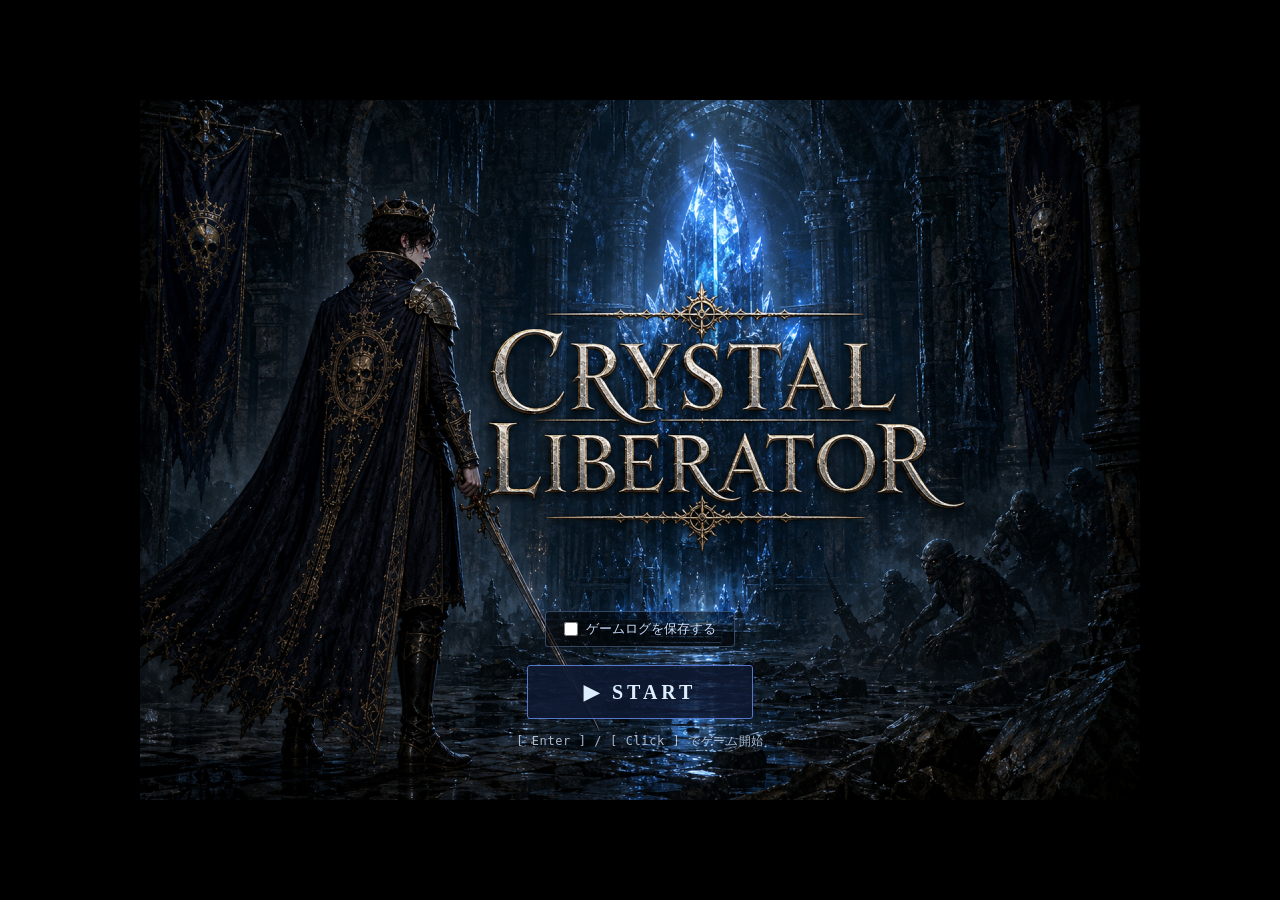
<file: index.html>
<!DOCTYPE html>
<html lang="ja">
<head>
<meta charset="UTF-8">
<title>3D Dungeon - Ray Casting FPS</title>
<link rel="stylesheet" href="css/style.css">
</head>
<body>
<div id="game-wrapper">
  <canvas id="c"></canvas>

  <!-- Battle Panel（3Dビュー領域 740×500px に重ねる） -->
  <div id="battle-panel" hidden>
    <div id="battle-header">
      <span class="battle-title">⚔ 戦闘 — <span id="battle-enemy-name"></span></span>
      <span id="battle-counts" class="battle-counts"></span>
    </div>
    <div id="battle-main">
      <div class="battle-side">
        <div class="battle-side-label">敵部隊</div>
        <div id="battle-enemy-list"></div>
      </div>
      <div class="battle-side">
        <div class="battle-side-label">味方部隊</div>
        <div id="battle-ally-list"></div>
      </div>
    </div>
    <div id="battle-action-info">
      <div class="ai-field"><span class="ai-label">対象</span><span id="battle-info-target" class="ai-value">—</span></div>
      <div class="ai-field"><span class="ai-label">コマンド</span><span id="battle-info-cmd" class="ai-value">戦う</span></div>
      <div class="ai-field"><span class="ai-label">予測ダメージ</span><span id="battle-info-dmg" class="ai-value ai-dmg">—</span></div>
      <div class="ai-field"><span class="ai-label">相性</span><span id="battle-info-affin" class="ai-value">—</span></div>
    </div>
    <div id="battle-actions">
      <button class="battle-btn" id="btn-fight">⚔ 戦う</button>
      <button class="battle-btn" id="btn-flee">🏃 逃げる</button>
    </div>
    <div id="battle-hint">←→ コマンド切替　/　↑↓ 対象選択　/　Enter 決定</div>
    <div id="battle-log"></div>
  </div>

  <!-- Shop Modal -->
  <div id="shop-modal" hidden>
    <div class="shop-modal-inner">
      <div class="shop-modal-title">
        🛒 ショップ &nbsp;
        <span style="color:#ffaa44;font-weight:normal">所持GOLD: <span id="shop-gold">0</span></span>
      </div>
      <div class="shop-modal-note">※ 既存装備は半値で自動買取。購入で1ターン消費。</div>
      <div id="shop-items"></div>
      <button class="shop-close-btn" id="btn-shop-close">閉じる（ターン消費なし）[Esc]</button>
    </div>
  </div>

  <!-- Respawn Overlay（プレイヤー死亡 → 復活待機 10ターン） -->
  <div id="respawn-overlay" hidden>
    <div class="respawn-inner">
      <div class="respawn-title">💀 戦闘不能</div>
      <div class="respawn-countdown">復活まで <span id="respawn-counter">10</span></div>
      <div class="respawn-hint">[ M ] 全体マップで戦況確認</div>
    </div>
  </div>

  <!-- Result Screen -->
  <div id="result-screen" hidden>
    <div class="result-inner">
      <div class="result-title" id="result-title"></div>
      <div class="result-detail" id="result-detail"></div>
      <button class="result-restart-btn" id="btn-result-restart">← タイトルへ戻る [Enter]</button>
    </div>
  </div>

  <!-- 全体マップ専用キャンバス（最前面 z-index:50） -->
  <canvas id="fullmap-c" hidden></canvas>

  <!-- リセット確認ダイアログ（z-index:60） -->
  <div id="restart-confirm" hidden>
    <div class="restart-confirm-inner">
      <div class="restart-confirm-title">ゲームをリセットしますか？</div>
      <div class="restart-confirm-hint">現在のゲームの進行は失われます</div>
      <div class="restart-confirm-btns">
        <button class="restart-confirm-btn yes" id="btn-restart-yes">はい [Y]</button>
        <button class="restart-confirm-btn no"  id="btn-restart-no">いいえ [N]</button>
      </div>
    </div>
  </div>

  <!-- タイトル画面（z-index:100、起動時に表示） -->
  <div id="title-screen">
    <img id="title-art" src="assets/title/title_art.png" alt="Crystal Liberator" />
    <div id="title-menu">
      <label class="title-toggle">
        <input type="checkbox" id="title-log-toggle" />
        <span>ゲームログを保存する</span>
      </label>
      <button id="title-start-btn">▶ START</button>
      <div id="title-prompt">[ Enter ] / [ Click ] でゲーム開始</div>
    </div>
  </div>

</div>
<script src="js/config.js"></script>
<script src="js/state.js"></script>
<script src="js/sprites.js"></script>
<script src="js/maze.js"></script>
<script src="js/player.js"></script>
<script src="js/monsters.js"></script>
<script src="js/crystals.js"></script>
<script src="js/render3d.js"></script>
<script src="js/minimap.js"></script>
<script src="js/battle.js"></script>
<script src="js/shop.js"></script>
<script src="js/ui.js"></script>
<script src="js/input.js"></script>
<script src="js/gamelog.js"></script>
<script src="js/title.js"></script>
<script src="js/main.js"></script>
</body>
</html>
</file>
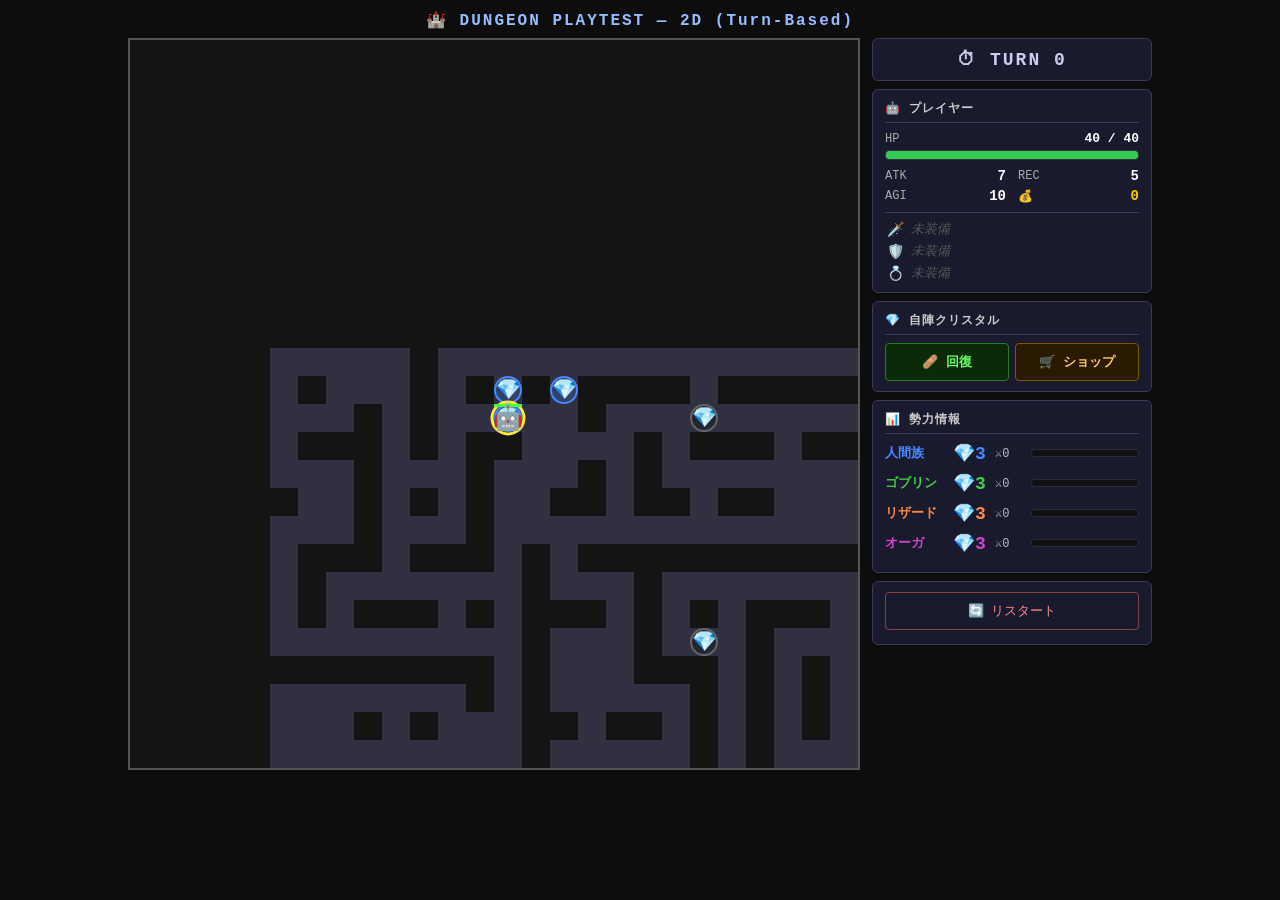
<file: playtest.html>
<!DOCTYPE html>
<html lang="ja">
<head>
<meta charset="UTF-8">
<meta name="viewport" content="width=device-width, initial-scale=1">
<title>Dungeon Playtest</title>
<style>
* { margin: 0; padding: 0; box-sizing: border-box; }
body {
  background: #0d0d0d;
  color: #eee;
  font-family: 'Courier New', monospace;
  display: flex;
  flex-direction: column;
  align-items: center;
  padding: 10px;
}
h1 {
  font-size: 16px;
  color: #99bbff;
  margin-bottom: 8px;
  letter-spacing: 2px;
}
#game { display: flex; gap: 12px; align-items: flex-start; }
canvas {
  border: 2px solid #555;
  display: block;
}
#sidebar {
  width: 280px;
  display: flex;
  flex-direction: column;
  gap: 8px;
  flex-shrink: 0;
}
.panel {
  background: #1a1a2e;
  border: 1px solid #3a3a5a;
  border-radius: 6px;
  padding: 10px 12px;
}
.panel-title {
  font-size: 12px;
  color: #ccc;
  letter-spacing: 1px;
  margin-bottom: 8px;
  border-bottom: 1px solid #3a3a5a;
  padding-bottom: 5px;
  font-weight: bold;
}

/* ── Player stats ── */
#hp-bar-wrap {
  background: #111;
  border-radius: 3px;
  height: 10px;
  margin: 4px 0 8px;
  overflow: hidden;
  border: 1px solid #333;
}
#hp-bar {
  height: 100%;
  border-radius: 3px;
  transition: width 0.1s, background 0.1s;
}
.stat-grid {
  display: grid;
  grid-template-columns: 1fr 1fr;
  gap: 4px 12px;
  margin-bottom: 8px;
}
.stat-cell { display: flex; justify-content: space-between; align-items: center; }
.stat-label { font-size: 12px; color: #aaa; }
.stat-value { font-size: 14px; color: #fff; font-weight: bold; }
.stat-value.gold { color: #ffcc00; }
.equip-grid {
  border-top: 1px solid #3a3a5a;
  padding-top: 7px;
  display: flex;
  flex-direction: column;
  gap: 4px;
}
.equip-row {
  display: flex;
  align-items: center;
  gap: 6px;
  font-size: 13px;
}
.equip-icon { font-size: 14px; width: 20px; text-align: center; flex-shrink: 0; }
.equip-name { color: #ddd; }
.equip-name.empty { color: #555; font-style: italic; }

/* ── Crystal panel ── */
.crystal-btns { display: flex; gap: 6px; }
.btn-heal {
  flex: 1;
  padding: 9px 6px;
  background: #0a2a0a; border: 1px solid #2a7a2a; color: #6f6;
  cursor: pointer; border-radius: 4px; font-size: 13px;
  text-align: center; font-family: 'Courier New', monospace; font-weight: bold;
}
.btn-heal:hover:not(:disabled) { background: #0f3f0f; border-color: #4f4; }
.btn-heal:disabled { background: #111; border-color: #2a3a2a; color: #446; cursor: not-allowed; }
.btn-shop {
  flex: 1;
  padding: 9px 6px;
  background: #2a1a00; border: 1px solid #7a5a00; color: #fc6;
  cursor: pointer; border-radius: 4px; font-size: 13px;
  text-align: center; font-family: 'Courier New', monospace; font-weight: bold;
}
.btn-shop:hover:not(:disabled) { background: #3f2800; border-color: #fc6; }
.btn-shop:disabled { background: #111; border-color: #3a2a00; color: #642; cursor: not-allowed; }

/* ── Generic buttons ── */
.menu-btn {
  display: block; width: 100%; margin-bottom: 4px;
  padding: 9px 10px;
  background: #1a1a2e; border: 1px solid #4455aa; color: #aabbee;
  cursor: pointer; border-radius: 4px; font-size: 13px;
  text-align: center; font-family: 'Courier New', monospace;
}
.menu-btn:hover { background: #222244; border-color: #6688ff; color: #ddeeff; }
.menu-btn:disabled { opacity: 0.4; cursor: not-allowed; }

/* ── Faction bars ── */
.faction-entry { margin-bottom: 8px; }
.faction-header {
  display: flex;
  justify-content: space-between;
  align-items: center;
  margin-bottom: 3px;
}
.faction-name { font-size: 13px; font-weight: bold; }
.faction-crystal { font-size: 18px; font-weight: bold; }
.faction-unit { font-size: 12px; color: #bbb; }
.faction-bar-bg {
  background: #111;
  border-radius: 3px;
  height: 8px;
  overflow: hidden;
  border: 1px solid #2a2a3a;
}
.faction-bar-fill { height: 100%; border-radius: 3px; transition: width 0.2s; }

/* ── Operation hint ── */
.hint-row {
  display: flex;
  gap: 8px;
  align-items: flex-start;
  margin-bottom: 4px;
  font-size: 13px;
  color: #ccc;
}
.hint-key {
  background: #2a2a40;
  border: 1px solid #4a4a6a;
  border-radius: 3px;
  padding: 1px 5px;
  font-size: 11px;
  color: #aad;
  flex-shrink: 0;
  white-space: nowrap;
}

/* ── Turn display ── */
#turn-display {
  text-align: center;
  font-size: 18px;
  color: #cce;
  font-weight: bold;
  letter-spacing: 2px;
}

/* ── Modal overlay ── */
.modal {
  position: fixed; inset: 0;
  background: rgba(0,0,0,0.75);
  display: flex; align-items: center; justify-content: center;
  z-index: 100;
}
.modal[hidden] { display: none; }
.modal-body {
  background: #181828;
  border: 2px solid #5577cc;
  border-radius: 8px;
  padding: 18px;
  min-width: 500px;
  max-width: 740px;
  color: #eee;
  font-family: 'Courier New', monospace;
}
.modal-title {
  font-size: 16px;
  color: #99bbff;
  border-bottom: 1px solid #3a3a5a;
  padding-bottom: 8px;
  margin-bottom: 12px;
  letter-spacing: 1px;
  font-weight: bold;
}

/* ── Battle ── */
.battle-top {
  display: grid;
  grid-template-columns: 1fr 1fr;
  gap: 16px;
  margin-bottom: 12px;
}
.battle-side-title {
  font-size: 13px;
  color: #ccc;
  margin-bottom: 6px;
  font-weight: bold;
}
.battle-unit {
  background: #111;
  border: 1px solid #3a3a5a;
  border-radius: 4px;
  padding: 7px 10px;
  margin-bottom: 5px;
  font-size: 13px;
  display: flex;
  justify-content: space-between;
  align-items: center;
}
.battle-unit.player { border-color: #4488ff; background: #0a1a3a; color: #aaddff; }
.battle-unit.dead { opacity: 0.3; text-decoration: line-through; }
.battle-unit.target-btn { cursor: pointer; }
.battle-unit.target-btn:hover { background: #3a1010; border-color: #ff5555; }
.battle-bottom { display: flex; gap: 10px; margin-top: 12px; }
.battle-btn {
  flex: 1; padding: 12px;
  background: #222233; border: 2px solid #4455aa; color: #cce;
  cursor: pointer; border-radius: 4px; font-size: 14px;
  font-family: 'Courier New', monospace; font-weight: bold;
  min-height: 50px; box-sizing: border-box;
}
.battle-btn:disabled { opacity: 0.4; cursor: not-allowed; }
.battle-btn:hover:not(:disabled) { background: #2a2a50; border-color: #6688ff; color: #eef; }
.battle-btn.kb-selected { background: #2a2a50; border-color: #6688ff; color: #eef; box-shadow: inset 0 0 0 1px #6688ff; }
#battle-log {
  background: #0a0a12;
  border: 1px solid #2a2a3a;
  padding: 8px 10px;
  height: 120px;
  overflow-y: auto;
  font-size: 12px;
  color: #ccc;
  line-height: 1.7;
  margin-top: 12px;
}
#battle-log p { padding: 1px 0; border-bottom: 1px dotted #222; }
#battle-prompt { font-size: 13px; color: #ffcc44; margin: 8px 0; text-align: center; font-weight: bold; }

/* ── Shop ── */
.shop-item {
  background: #111;
  border: 1px solid #3a3a5a;
  border-radius: 4px;
  padding: 9px 12px;
  margin-bottom: 7px;
  display: flex;
  justify-content: space-between;
  align-items: center;
  font-size: 13px;
  cursor: pointer;
}
.shop-item:hover { background: #1a2245; border-color: #6688ff; }
.shop-item.cant-afford { opacity: 0.45; cursor: not-allowed; }
.shop-item.cant-afford:hover { background: #111; border-color: #3a3a5a; }
.shop-item.kb-selected { background: #1a2245; border-color: #6688ff; outline: 2px solid #6688ff; }
.shop-item.cant-afford.kb-selected { background: #1a1a30; border-color: #445588; outline: 2px solid #445588; }
.shop-slot {
  display: inline-block;
  background: #2a2a40;
  color: #99aacc;
  font-size: 10px;
  text-transform: uppercase;
  padding: 1px 5px;
  border-radius: 2px;
  margin-right: 4px;
}
.shop-effect { color: #88ccff; font-size: 12px; margin-top: 2px; }
.shop-price { color: #ffcc00; font-weight: bold; font-size: 14px; white-space: nowrap; }

/* ── Result ── */
#result-screen .modal-body { text-align: center; }
.result-title { font-size: 28px; margin: 24px 0; }
.result-win { color: #44ff88; }
.result-lose { color: #ff5566; }
</style>
</head>
<body>
<h1>🏰 DUNGEON PLAYTEST — 2D (Turn-Based)</h1>
<div id="game">
  <canvas id="canvas"></canvas>
  <div id="sidebar">

    <div class="panel">
      <div id="turn-display">⏱ TURN 0</div>
    </div>

    <div class="panel">
      <div class="panel-title">🤖 プレイヤー</div>
      <div style="display:flex;justify-content:space-between;align-items:baseline;margin-bottom:2px;">
        <span class="stat-label">HP</span>
        <span style="font-size:13px;color:#fff;font-weight:bold;" id="p-hp">—</span>
      </div>
      <div id="hp-bar-wrap"><div id="hp-bar"></div></div>
      <div class="stat-grid">
        <div class="stat-cell"><span class="stat-label">ATK</span><span class="stat-value" id="p-atk">—</span></div>
        <div class="stat-cell"><span class="stat-label">REC</span><span class="stat-value" id="p-rec">—</span></div>
        <div class="stat-cell"><span class="stat-label">AGI</span><span class="stat-value" id="p-agi">—</span></div>
        <div class="stat-cell"><span class="stat-label">💰</span><span class="stat-value gold" id="p-gold">0</span></div>
      </div>
      <div class="equip-grid">
        <div class="equip-row"><span class="equip-icon">🗡️</span><span class="equip-name" id="eq-weapon">未装備</span></div>
        <div class="equip-row"><span class="equip-icon">🛡️</span><span class="equip-name" id="eq-armor">未装備</span></div>
        <div class="equip-row"><span class="equip-icon">💍</span><span class="equip-name" id="eq-accessory">未装備</span></div>
      </div>
    </div>

    <div class="panel" id="crystal-panel">
      <div class="panel-title">💎 自陣クリスタル</div>
      <div class="crystal-btns">
        <button class="btn-heal" id="btn-heal" onclick="healAtCrystal()">🩹 回復</button>
        <button class="btn-shop" id="btn-shop" onclick="openShop()">🛒 ショップ</button>
      </div>
    </div>

    <div class="panel">
      <div class="panel-title">📊 勢力情報</div>
      <div id="faction-display"></div>
    </div>

    <div class="panel">
      <button class="menu-btn" onclick="restartGame()" style="color:#ff8888;border-color:#884444;">🔄 リスタート</button>
    </div>

  </div>
</div>

<!-- Battle Modal -->
<div class="modal" id="battle-modal" hidden>
  <div class="modal-body">
    <div class="modal-title">⚔️ 戦闘</div>
    <div class="battle-top">
      <div>
        <div class="battle-side-title">敵: <span id="battle-enemy-name"></span></div>
        <div id="battle-enemy-list"></div>
      </div>
      <div>
        <div class="battle-side-title">人間族</div>
        <div id="battle-ally-list"></div>
      </div>
    </div>
    <div id="battle-prompt"></div>
    <div class="battle-bottom" id="battle-actions">
      <button class="battle-btn" id="btn-fight" onclick="battleState && battleState.selectedTarget !== null && battleAttack(battleState.selectedTarget)">⚔ 戦う</button>
      <button class="battle-btn" id="btn-flee" onclick="battleFlee()">🏃 逃げる</button>
    </div>
    <div id="battle-log"></div>
  </div>
</div>

<!-- Shop Modal -->
<div class="modal" id="shop-modal" hidden>
  <div class="modal-body">
    <div class="modal-title">🛒 ショップ　<span style="color:#ffaa44;font-weight:normal">所持GOLD: <span id="shop-gold">0</span></span></div>
    <div style="font-size:10px;color:#888;margin-bottom:8px;">※ 既存装備は半値で自動買取。購入で1ターン消費。</div>
    <div id="shop-items"></div>
    <button class="menu-btn" onclick="closeShop()" style="margin-top:8px;">閉じる（ターン消費なし）</button>
  </div>
</div>

<!-- Result Modal -->
<div class="modal" id="result-screen" hidden>
  <div class="modal-body">
    <div class="result-title" id="result-title"></div>
    <div id="result-detail" style="color:#aaa;margin-bottom:20px;"></div>
    <button class="menu-btn" onclick="restartGame()" style="color:#8cf;">🔄 もう一度プレイ</button>
  </div>
</div>

<script>
// ━━━━━━━━━━━━━━━━━━━━━━━━━━━━━━━━━━
// CONSTANTS
// ━━━━━━━━━━━━━━━━━━━━━━━━━━━━━━━━━━
const GRID         = 51;
const CELL         = 28;               // 1セルのピクセル数（ズームイン）
const CANVAS_SIZE  = GRID * CELL;      // オフスクリーン迷路描画用（フルマップ）
const VIEW_CELLS   = 26;               // 表示セル数（26×26 ≈ マップの1/4面積）
const CANVAS_VIEW  = VIEW_CELLS * CELL; // 実際のcanvasサイズ

const PATH_REFRESH = 3;    // turns
const LOOP_COUNT   = 200;
const SPD_COMMON   = 1.0;

const AI_SPAWN = { goblin: 11, lizard: 13, ogre: 18 };
const HUMAN_SPAWN_COOLDOWN = 10;
const UNIT_CAP_PER_CRYSTAL = 5;
const UNIT_CAP_MAX = 100;

const FACTIONS = {
  human:   { name: '人間族',   color: '#4488ff', zone: [0, 12, 0,  12] },
  goblin:  { name: 'ゴブリン', color: '#44cc44', zone: [0, 12, 38, 50] },
  lizard:  { name: 'リザード', color: '#ff8844', zone: [38, 50, 0, 12] },
  ogre:    { name: 'オーガ',   color: '#cc44cc', zone: [38, 50, 38, 50] },
  neutral: { name: '中立',     color: '#666666', zone: null },
};

const UNIT_DEFS = {
  human:  { emoji: '🗡', hp: 35, atk: 5, spd: SPD_COMMON, faction: 'human'  },
  elf:    { emoji: '🏹', hp: 30, atk: 6, spd: SPD_COMMON, faction: 'human'  },
  dwarf:  { emoji: '⛏', hp: 40, atk: 4, spd: SPD_COMMON, faction: 'human'  },
  goblin: { emoji: '👽', hp: 28, atk: 5, spd: SPD_COMMON, faction: 'goblin' },
  lizard: { emoji: '🦖', hp: 28, atk: 7, spd: SPD_COMMON, faction: 'lizard' },
  ogre:   { emoji: '👹', hp: 52, atk: 6, spd: SPD_COMMON, faction: 'ogre'   },
};

const AI_UNIT = { goblin: 'goblin', lizard: 'lizard', ogre: 'ogre' };
const HUMAN_AUTO_TYPES = ['human', 'elf', 'dwarf'];

const AFFINITY_DEBUFF = new Set([
  'human-goblin', 'elf-lizard', 'dwarf-ogre',
  'goblin-ogre',  'lizard-goblin', 'ogre-lizard',
]);
function getAffinityMult(a, d) {
  return AFFINITY_DEBUFF.has(`${a}-${d}`) ? 0.7 : 1.0;
}

// Player initial stats — 現人間族中で最強クラス
const PLAYER_INIT = { hp: 40, atk: 7, rec: 5, agi: 10 };
const FLEE_BASE = 0.5;

// GOLD drops per monster type
function goldDrop() { return 10 + Math.floor(Math.random() * 11); }

// Shop pool
const SHOP_POOL = [
  { slot: 'weapon', name: '鉄の剣',             price: 30,  mod: { atk: 2 } },
  { slot: 'weapon', name: '鋼の剣',             price: 90,  mod: { atk: 4 } },
  { slot: 'weapon', name: 'ミスリル剣',         price: 200, mod: { atk: 7 } },
  { slot: 'weapon', name: 'ゴブリン特攻の剣',   price: 70,  mod: { atk: 2 }, bonus: { goblin: 1.8 } },
  { slot: 'weapon', name: 'リザード特攻の槍',   price: 70,  mod: { atk: 2 }, bonus: { lizard: 1.8 } },
  { slot: 'weapon', name: 'オーガ特攻の大剣',   price: 70,  mod: { atk: 2 }, bonus: { ogre:   1.8 } },
  { slot: 'armor',  name: '革の鎧',             price: 30,  mod: { hp: 8 } },
  { slot: 'armor',  name: '鎖帷子',             price: 80,  mod: { hp: 18 } },
  { slot: 'armor',  name: '板金鎧',             price: 180, mod: { hp: 35 } },
  { slot: 'accessory', name: '治癒の指輪',       price: 40,  mod: { rec: 3 } },
  { slot: 'accessory', name: '大治癒の指輪',     price: 120, mod: { rec: 8 } },
  { slot: 'accessory', name: '疾風のブーツ',     price: 50,  mod: { agi: 10 } },
  { slot: 'accessory', name: '駿足のブーツ',     price: 130, mod: { agi: 25 } },
  { slot: 'accessory', name: '力のブレスレット', price: 60,  mod: { atk: 1 } },
];
const SHOP_ROLL_N = 5;

// ━━━━━━━━━━━━━━━━━━━━━━━━━━━━━━━━━━
// STATE
// ━━━━━━━━━━━━━━━━━━━━━━━━━━━━━━━━━━
let grid, crystals, units, player, turn, humanAutoSpawnIndex;
let mazeImg = null;
let camR = 0, camC = 0;
let gameEnded = false;
let battleState = null;
let shopItems = null;
let shopSelectedIdx = 0;
let onCrystal = null;

const canvas = document.getElementById('canvas');
const ctx    = canvas.getContext('2d');
canvas.width  = CANVAS_VIEW;
canvas.height = CANVAS_VIEW;

// ━━━━━━━━━━━━━━━━━━━━━━━━━━━━━━━━━━
// MAZE
// ━━━━━━━━━━━━━━━━━━━━━━━━━━━━━━━━━━
function generateMaze(size) {
  const g = Array.from({ length: size }, () => new Uint8Array(size).fill(1));
  g[1][1] = 0;
  const stack = [[1, 1]];
  while (stack.length) {
    const [r, c] = stack[stack.length - 1];
    const dirs = [[-2,0],[2,0],[0,-2],[0,2]];
    for (let i = 3; i > 0; i--) {
      const j = Math.floor(Math.random() * (i + 1));
      [dirs[i], dirs[j]] = [dirs[j], dirs[i]];
    }
    let moved = false;
    for (const [dr, dc] of dirs) {
      const nr = r + dr, nc = c + dc;
      if (nr > 0 && nr < size - 1 && nc > 0 && nc < size - 1 && g[nr][nc] === 1) {
        g[r + dr / 2][c + dc / 2] = 0;
        g[nr][nc] = 0;
        stack.push([nr, nc]);
        moved = true;
        break;
      }
    }
    if (!moved) stack.pop();
  }
  let added = 0;
  for (let attempt = 0; added < LOOP_COUNT && attempt < 2000; attempt++) {
    const r = 1 + Math.floor(Math.random() * (size - 2));
    const c = 1 + Math.floor(Math.random() * (size - 2));
    if (g[r][c] !== 1) continue;
    const vert  = r > 0 && r < size - 1 && g[r-1][c] === 0 && g[r+1][c] === 0;
    const horiz = c > 0 && c < size - 1 && g[r][c-1] === 0 && g[r][c+1] === 0;
    if (vert || horiz) { g[r][c] = 0; added++; }
  }
  const DIRS4 = [[-1,0],[1,0],[0,-1],[0,1]];
  for (let pass = 0; pass < 3; pass++) {
    for (let r = 1; r < size - 1; r++) {
      for (let c = 1; c < size - 1; c++) {
        if (g[r][c] !== 0) continue;
        const openDirs = DIRS4.filter(([dr,dc]) => g[r+dr][c+dc] === 0);
        if (openDirs.length !== 1) continue;
        const wallDirs = DIRS4.filter(([dr,dc]) => {
          const nr = r+dr, nc = c+dc;
          return nr > 0 && nr < size-1 && nc > 0 && nc < size-1 && g[nr][nc] === 1;
        });
        if (wallDirs.length === 0) continue;
        const [dr,dc] = wallDirs[Math.floor(Math.random() * wallDirs.length)];
        g[r+dr][c+dc] = 0;
      }
    }
  }
  return g;
}

function bfs(sr, sc, gr, gc) {
  if (!grid[gr] || grid[gr][gc] !== 0) return null;
  if (sr === gr && sc === gc) return [[sr, sc]];
  const key = (r, c) => r * GRID + c;
  const prev = new Map([[key(sr, sc), -1]]);
  const q = [[sr, sc]];
  outer:
  for (let i = 0; i < q.length; i++) {
    const [r, c] = q[i];
    for (const [dr, dc] of [[-1,0],[1,0],[0,-1],[0,1]]) {
      const nr = r + dr, nc = c + dc;
      if (nr < 0 || nr >= GRID || nc < 0 || nc >= GRID || grid[nr][nc] !== 0) continue;
      const k = key(nr, nc);
      if (prev.has(k)) continue;
      prev.set(k, key(r, c));
      if (nr === gr && nc === gc) break outer;
      q.push([nr, nc]);
    }
  }
  const gk = key(gr, gc);
  if (!prev.has(gk)) return null;
  const path = [];
  let k = gk;
  while (k !== -1) {
    path.unshift([Math.floor(k / GRID), k % GRID]);
    k = prev.get(k);
  }
  return path;
}

// ━━━━━━━━━━━━━━━━━━━━━━━━━━━━━━━━━━
// CRYSTALS
// ━━━━━━━━━━━━━━━━━━━━━━━━━━━━━━━━━━
function openCells(r1, r2, c1, c2) {
  const out = [];
  for (let r = r1; r <= r2; r++)
    for (let c = c1; c <= c2; c++)
      if (grid[r]?.[c] === 0) out.push([r, c]);
  return out;
}
function shuffle(arr) {
  for (let i = arr.length - 1; i > 0; i--) {
    const j = Math.floor(Math.random() * (i + 1));
    [arr[i], arr[j]] = [arr[j], arr[i]];
  }
  return arr;
}

function initCrystals() {
  crystals = [];
  const E = GRID - 2;
  const Z = 11;
  const usedCells = new Set();
  function pickCells(r1, r2, c1, c2, n) {
    const candidates = shuffle(openCells(r1, r2, c1, c2))
      .filter(([r, c]) => !usedCells.has(`${r},${c}`));
    const picked = candidates.slice(0, n);
    picked.forEach(([r, c]) => usedCells.add(`${r},${c}`));
    return picked;
  }
  const cornerZones = [
    { owner: 'human',  r1: 1,   r2: Z,   c1: 1,   c2: Z   },
    { owner: 'goblin', r1: 1,   r2: Z,   c1: E-Z, c2: E   },
    { owner: 'lizard', r1: E-Z, r2: E,   c1: 1,   c2: Z   },
    { owner: 'ogre',   r1: E-Z, r2: E,   c1: E-Z, c2: E   },
  ];
  for (const z of cornerZones) {
    const cells = pickCells(z.r1, z.r2, z.c1, z.c2, 3);
    const interval = z.owner === 'human' ? HUMAN_SPAWN_COOLDOWN : AI_SPAWN[z.owner];
    for (const [r, c] of cells) {
      crystals.push({ r, c, owner: z.owner, spawnTimer: Math.random() * interval });
    }
  }
  const nearFactionZones = [
    { r1: 1,     r2: Z+6, c1: Z+1,   c2: Z+6  },
    { r1: 1,     r2: Z+6, c1: E-Z-6, c2: E-1  },
    { r1: E-Z-6, r2: E-1, c1: Z+1,   c2: Z+6  },
    { r1: E-Z-6, r2: E-1, c1: E-Z-6, c2: E-1  },
  ];
  for (const z of nearFactionZones) {
    const cells = pickCells(z.r1, z.r2, z.c1, z.c2, 2);
    for (const [r, c] of cells) crystals.push({ r, c, owner: 'neutral', spawnTimer: 0 });
  }
  const midCells = pickCells(Z + 2, E - Z - 2, Z + 2, E - Z - 2, 8);
  for (const [r, c] of midCells) crystals.push({ r, c, owner: 'neutral', spawnTimer: 0 });
}

function updateCrystals(dt) {
  for (const cr of crystals) {
    if (cr.owner === 'neutral') continue;
    cr.spawnTimer += dt;
    const interval = cr.owner === 'human' ? HUMAN_SPAWN_COOLDOWN : AI_SPAWN[cr.owner];
    if (cr.spawnTimer >= interval) {
      cr.spawnTimer -= interval;
      trySpawnFromCrystal(cr);
    }
  }
}

function trySpawnFromCrystal(cr) {
  let type;
  if (cr.owner === 'human') {
    type = HUMAN_AUTO_TYPES[humanAutoSpawnIndex % HUMAN_AUTO_TYPES.length];
  } else {
    type = AI_UNIT[cr.owner];
  }
  if (!type) return;
  const cap = Math.min(UNIT_CAP_MAX, crystals.filter(c => c.owner === cr.owner).length * UNIT_CAP_PER_CRYSTAL);
  const current = units.filter(u => u.faction === cr.owner).length;
  if (current >= cap) return;
  units.push(makeUnit(type, cr.r, cr.c));
  if (cr.owner === 'human') humanAutoSpawnIndex++;
}

// ━━━━━━━━━━━━━━━━━━━━━━━━━━━━━━━━━━
// UNITS
// ━━━━━━━━━━━━━━━━━━━━━━━━━━━━━━━━━━
function makeUnit(type, r, c) {
  const d = UNIT_DEFS[type];
  const faction = d.faction;
  const candidates = crystals.filter(cr => cr.owner !== faction);
  const targetCrystal = candidates.length > 0
    ? candidates[Math.floor(Math.random() * candidates.length)]
    : null;
  return {
    type, r, c,
    emoji:         d.emoji,
    faction,
    hp:            d.hp,
    maxHp:         d.hp,
    atk:           d.atk,
    spd:           d.spd,
    path:          null,
    pathTimer:     Math.random() * 2,
    moveTimer:     0,
    inCombat:      false,
    targetCrystal,
    retreating:    false,
    healing:       false,
    retreatTarget: null,
    battleLocked:  false,
  };
}

function nearestFriendlyCrystal(unit) {
  let best = null, bestDist = Infinity;
  for (const cr of crystals) {
    if (cr.owner !== unit.faction) continue;
    const d = Math.abs(cr.r - unit.r) + Math.abs(cr.c - unit.c);
    if (d < bestDist) { bestDist = d; best = cr; }
  }
  return best;
}
function bestTarget(unit) {
  let best = null, bestDist = Infinity;
  for (const cr of crystals) {
    if (cr.owner === unit.faction) continue;
    const d = Math.abs(cr.r - unit.r) + Math.abs(cr.c - unit.c);
    if (d < bestDist) { bestDist = d; best = cr; }
  }
  return best;
}
function randomTarget(unit) {
  const candidates = crystals.filter(cr => cr.owner !== unit.faction);
  if (candidates.length === 0) return null;
  const weights = candidates.map(cr => {
    const d = Math.abs(cr.r - unit.r) + Math.abs(cr.c - unit.c);
    return 1 / (d + 1);
  });
  const total = weights.reduce((a, b) => a + b, 0);
  let rand = Math.random() * total;
  for (let i = 0; i < candidates.length; i++) {
    rand -= weights[i];
    if (rand <= 0) return candidates[i];
  }
  return candidates[candidates.length - 1];
}

function updateUnits(dt) {
  for (const u of units) {
    if (u.hp <= 0) continue;
    if (u.battleLocked) continue;

    // AI-vs-AI combat: check live positions (not pre-built map, to catch same-turn moves)
    const enemies = units.filter(e =>
      e.r === u.r && e.c === u.c &&
      e.faction !== u.faction && e.hp > 0 && !e.battleLocked
    );
    if (enemies.length > 0) {
      u.inCombat = true;
      u.healing = false;
      const target = enemies[Math.floor(Math.random() * enemies.length)];
      target.hp -= u.atk * getAffinityMult(u.type, target.type) * dt;
      continue;
    }
    u.inCombat = false;

    if (u.healing) {
      if (!u.retreatTarget || u.retreatTarget.owner !== u.faction) {
        const next = nearestFriendlyCrystal(u);
        if (next) { u.retreatTarget = next; u.retreating = true; u.healing = false; u.path = null; u.pathTimer = 0; }
        else     { u.healing = false; u.retreatTarget = null; }
      } else {
        u.hp = Math.min(u.maxHp, u.hp + (u.maxHp / 8) * dt);
        if (u.hp >= u.maxHp) { u.healing = false; u.retreatTarget = null; u.path = null; u.pathTimer = 0; }
      }
      continue;
    }

    if (!u.retreating && u.hp <= u.maxHp / 3) {
      const cr = nearestFriendlyCrystal(u);
      if (cr) { u.retreatTarget = cr; u.retreating = true; u.path = null; u.pathTimer = 0; }
    }

    if (u.retreating) {
      if (!u.retreatTarget || u.retreatTarget.owner !== u.faction) {
        const next = nearestFriendlyCrystal(u);
        if (next) { u.retreatTarget = next; u.path = null; u.pathTimer = 0; }
        else     { u.retreating = false; u.retreatTarget = null; }
      } else if (u.r === u.retreatTarget.r && u.c === u.retreatTarget.c) {
        u.retreating = false; u.healing = true; u.path = null;
      }
    }

    if (!u.retreating && !u.healing) {
      const cr = crystals.find(x => x.r === u.r && x.c === u.c && x.owner !== u.faction);
      if (cr) {
        cr.owner = u.faction;
        cr.spawnTimer = 0;
        u.path = null; u.pathTimer = 0;
        u.targetCrystal = randomTarget(u);
      }
    }

    if (!u.retreating && u.targetCrystal && u.targetCrystal.owner === u.faction) {
      u.targetCrystal = randomTarget(u);
      u.path = null; u.pathTimer = 0;
    }

    u.pathTimer -= dt;
    if (u.pathTimer <= 0) {
      u.pathTimer = PATH_REFRESH;
      const navTarget = u.retreating
        ? u.retreatTarget
        : (u.targetCrystal ? u.targetCrystal : bestTarget(u));
      u.path = navTarget ? bfs(u.r, u.c, navTarget.r, navTarget.c) : null;
    }

    u.moveTimer -= dt;
    if (u.moveTimer <= 0) {
      u.moveTimer = 1 / u.spd;
      if (u.path && u.path.length > 1) {
        u.path.shift();
        u.r = u.path[0][0];
        u.c = u.path[0][1];
      } else {
        u.path = null; u.pathTimer = 0;
      }
    }
  }
  units = units.filter(u => u.hp > 0);
}

// ━━━━━━━━━━━━━━━━━━━━━━━━━━━━━━━━━━
// PLAYER
// ━━━━━━━━━━━━━━━━━━━━━━━━━━━━━━━━━━
function createPlayer() {
  return {
    r: 0, c: 0,
    hp: PLAYER_INIT.hp,
    gold: 0,
    equip: { weapon: null, armor: null, accessory: null },
  };
}

function playerStats() {
  let s = { hp: PLAYER_INIT.hp, atk: PLAYER_INIT.atk, rec: PLAYER_INIT.rec, agi: PLAYER_INIT.agi };
  for (const slot of ['weapon', 'armor', 'accessory']) {
    const eq = player.equip[slot];
    if (!eq?.mod) continue;
    if (eq.mod.hp)  s.hp  += eq.mod.hp;
    if (eq.mod.atk) s.atk += eq.mod.atk;
    if (eq.mod.rec) s.rec += eq.mod.rec;
    if (eq.mod.agi) s.agi += eq.mod.agi;
  }
  return s;
}

function playerAtkVs(race) {
  const { atk } = playerStats();
  const w = player.equip.weapon;
  if (w?.bonus?.[race]) return Math.max(1, Math.floor(atk * w.bonus[race]));
  return atk;
}

function spawnPlayerAtHome() {
  const home = crystals.find(c => c.owner === 'human');
  if (home) { player.r = home.r; player.c = home.c; }
}

// ━━━━━━━━━━━━━━━━━━━━━━━━━━━━━━━━━━
// TURN FLOW
// ━━━━━━━━━━━━━━━━━━━━━━━━━━━━━━━━━━
function processWorldTurn() {
  if (gameEnded) return;
  turn++;
  updateUnits(1.0);
  updateCrystals(1.0);
}

function tryMovePlayer(dr, dc) {
  if (gameEnded || battleState || shopItems) return;
  const nr = player.r + dr, nc = player.c + dc;
  if (nr < 0 || nr >= GRID || nc < 0 || nc >= GRID) return;
  if (grid[nr][nc] !== 0) return;

  player.r = nr; player.c = nc;

  // Claim crystal underfoot
  playerClaimCrystal();

  // Contact with enemy on destination cell?
  const enemy = units.find(u => u.r === nr && u.c === nc && u.hp > 0 && u.faction !== 'human');
  if (enemy) {
    startBattle(enemy);
    return;
  }

  processWorldTurn();
  afterWorldTurn();
}

function playerClaimCrystal() {
  const cr = crystals.find(c => c.r === player.r && c.c === player.c && c.owner !== 'human');
  if (cr) {
    cr.owner = 'human';
    cr.spawnTimer = 0;
  }
}

function afterWorldTurn() {
  // Enemy may have moved onto player's cell
  const enemy = units.find(u => u.r === player.r && u.c === player.c && u.hp > 0 && u.faction !== 'human');
  if (enemy) { startBattle(enemy); return; }

  updateOnCrystal();
  if (checkWinLoss()) return;
  render(); updateSidebar();
}

function updateOnCrystal() {
  onCrystal = crystals.find(c => c.r === player.r && c.c === player.c && c.owner === 'human') || null;
  const on = !!onCrystal;
  document.getElementById('btn-heal').disabled = !on;
  document.getElementById('btn-shop').disabled = !on;
}

// ━━━━━━━━━━━━━━━━━━━━━━━━━━━━━━━━━━
// BATTLE
// ━━━━━━━━━━━━━━━━━━━━━━━━━━━━━━━━━━
function startBattle(contactEnemy) {
  const race = contactEnemy.faction;

  // Enemy side: contact + same-race in 8-adjacent to contact cell (max 5)
  const enemies = [contactEnemy];
  for (const u of units) {
    if (u === contactEnemy || u.hp <= 0) continue;
    if (u.faction !== race) continue;
    if (Math.abs(u.r - contactEnemy.r) <= 1 && Math.abs(u.c - contactEnemy.c) <= 1) {
      if (enemies.length < 5) enemies.push(u);
    }
  }

  // Ally side: human AI in 8-adjacent to player (max 4)
  const allyUnits = [];
  for (const u of units) {
    if (u.hp <= 0 || u.faction !== 'human') continue;
    if (Math.abs(u.r - player.r) <= 1 && Math.abs(u.c - player.c) <= 1) {
      if (allyUnits.length < 4) allyUnits.push(u);
    }
  }

  for (const e of enemies) e.battleLocked = true;
  for (const a of allyUnits) a.battleLocked = true;

  battleState = {
    enemyRace: race,
    enemies, allyUnits,
    log: [`⚔ ${FACTIONS[race].name}との戦闘開始！`],
    selectedTarget: 0,     // 選択中の敵インデックス（↑↓で変更）。開始時は1番上を選択
    selectedCommand: 0,    // 0=戦う 1=逃げる（←→で変更）
  };

  document.getElementById('battle-modal').hidden = false;
  renderBattle();
}

function renderBattle() {
  if (!battleState) return;
  document.getElementById('battle-enemy-name').textContent = FACTIONS[battleState.enemyRace].name;

  // Enemy list — always selectable if alive
  const enemyHtml = battleState.enemies.map((e, i) => {
    const dead = e.hp <= 0;
    const selected = battleState.selectedTarget === i;
    let cls = `battle-unit${dead ? ' dead' : ''}${!dead ? ' target-btn' : ''}`;
    const style = selected ? ' style="border-color:#ff5555;background:#3a1010;"' : '';
    const click = !dead ? `onclick="selectBattleTarget(${i})"` : '';
    const hpDisp = dead ? '撃破' : `HP ${Math.max(0, Math.ceil(e.hp))}/${e.maxHp}`;
    const mark = selected ? ' ◀' : '';
    return `<div class="${cls}"${style} ${click}>
      <span>${e.emoji} ${e.type}${mark}</span>
      <span>${hpDisp} ATK ${e.atk}</span>
    </div>`;
  }).join('');
  document.getElementById('battle-enemy-list').innerHTML = enemyHtml;

  // Ally list (player first, then AI)
  const s = playerStats();
  let allyHtml = `<div class="battle-unit player">
    <span>🤖 プレイヤー</span>
    <span>HP ${Math.max(0, Math.ceil(player.hp))}/${s.hp} ATK ${playerAtkVs(battleState.enemyRace)}</span>
  </div>`;
  allyHtml += battleState.allyUnits.map(a => {
    const dead = a.hp <= 0;
    const hpDisp = dead ? '撃破' : `HP ${Math.max(0, Math.ceil(a.hp))}/${a.maxHp}`;
    return `<div class="battle-unit${dead ? ' dead' : ''}">
      <span>${a.emoji} ${a.type}</span>
      <span>${hpDisp} ATK ${a.atk}</span>
    </div>`;
  }).join('');
  document.getElementById('battle-ally-list').innerHTML = allyHtml;

  // Prompt
  const cmdName = battleState.selectedCommand === 0 ? '⚔ 戦う' : '🏃 逃げる';
  const targetName = battleState.selectedTarget !== null
    ? `${battleState.enemies[battleState.selectedTarget]?.emoji} を選択中`
    : '敵未選択';
  document.getElementById('battle-prompt').textContent =
    `► ${targetName}　[${cmdName}]　←→コマンド / ↑↓ターゲット / Enterで実行`;

  // コマンドボタンのハイライト
  const fightBtn = document.getElementById('btn-fight');
  const fleeBtn  = document.getElementById('btn-flee');
  if (fightBtn) {
    fightBtn.disabled = battleState.selectedCommand === 0 && battleState.selectedTarget === null;
    fightBtn.classList.toggle('kb-selected', battleState.selectedCommand === 0);
  }
  if (fleeBtn) fleeBtn.classList.toggle('kb-selected', battleState.selectedCommand === 1);

  // Log
  document.getElementById('battle-log').innerHTML =
    battleState.log.slice(0, 30).map(l => `<p>${l}</p>`).join('');
}

function selectBattleTarget(idx) {
  if (!battleState) return;
  if (battleState.enemies[idx]?.hp <= 0) return;
  battleState.selectedTarget = idx;
  renderBattle();
}

function battleAttack(idx) {
  if (!battleState) return;
  const target = battleState.enemies[idx];
  if (!target || target.hp <= 0) return;

  // Player attack
  const dmg = playerAtkVs(target.type);
  target.hp -= dmg;
  battleState.log.unshift(`🤖 → ${target.emoji} に ${dmg} ダメージ`);
  if (target.hp <= 0) {
    const g = goldDrop();
    player.gold += g;
    battleState.log.unshift(`💀 ${target.emoji} 撃破！ +${g} GOLD`);
  }

  // Ally AI attacks random alive enemy
  for (const a of battleState.allyUnits) {
    if (a.hp <= 0) continue;
    const alive = battleState.enemies.filter(e => e.hp > 0);
    if (alive.length === 0) break;
    const t = alive[Math.floor(Math.random() * alive.length)];
    const mult = getAffinityMult(a.type, t.type);
    const d = Math.max(1, Math.floor(a.atk * mult));
    t.hp -= d;
    battleState.log.unshift(`${a.emoji} → ${t.emoji} に ${d} ダメージ`);
    if (t.hp <= 0) {
      const g = goldDrop();
      player.gold += g;
      battleState.log.unshift(`💀 ${t.emoji} 撃破！ +${g} GOLD`);
    }
  }

  // Check enemy wipeout
  if (battleState.enemies.every(e => e.hp <= 0)) {
    battleState.log.unshift(`✨ 戦闘勝利！`);
    processWorldTurn();
    endBattle('win');
    return;
  }

  // Enemy counter-attack
  enemyBattleTurn();

  // World turn
  processWorldTurn();

  if (player.hp <= 0) { endBattle('dead'); return; }

  battleState.selectedTarget = battleState.enemies.findIndex(e => e.hp > 0);
  if (battleState.selectedTarget < 0) battleState.selectedTarget = null;
  renderBattle();
  updateSidebar();
}

function enemyBattleTurn() {
  for (const e of battleState.enemies) {
    if (e.hp <= 0) continue;
    // Target pool: player + alive allies
    const pool = [{ isPlayer: true }].concat(
      battleState.allyUnits.filter(a => a.hp > 0).map(a => ({ isPlayer: false, ref: a }))
    );
    if (pool.length === 0) break;
    const pick = pool[Math.floor(Math.random() * pool.length)];
    if (pick.isPlayer) {
      const mult = getAffinityMult(e.type, 'human');
      const d = Math.max(1, Math.floor(e.atk * mult));
      player.hp -= d;
      battleState.log.unshift(`${e.emoji} → 🤖 に ${d} ダメージ`);
      if (player.hp <= 0) return;
    } else {
      const mult = getAffinityMult(e.type, pick.ref.type);
      const d = Math.max(1, Math.floor(e.atk * mult));
      pick.ref.hp -= d;
      battleState.log.unshift(`${e.emoji} → ${pick.ref.emoji} に ${d} ダメージ`);
    }
  }
}

function battleFlee() {
  if (!battleState) return;
  const { agi } = playerStats();
  const chance = Math.min(0.95, Math.max(0.1, FLEE_BASE + (agi - 10) * 0.02));
  const roll = Math.random();
  if (roll < chance) {
    battleState.log.unshift(`🏃 逃走成功！ (確率 ${Math.round(chance*100)}%)`);
    processWorldTurn();
    endBattle('flee');
  } else {
    battleState.log.unshift(`❗ 逃走失敗！ (確率 ${Math.round(chance*100)}%)`);
    enemyBattleTurn();
    processWorldTurn();
    if (player.hp <= 0) { endBattle('dead'); return; }
    renderBattle();
    updateSidebar();
  }
}

function endBattle(result) {
  // Unlock survivors & cleanup dead
  for (const e of battleState.enemies) e.battleLocked = false;
  for (const a of battleState.allyUnits) a.battleLocked = false;
  units = units.filter(u => u.hp > 0);

  const killerRace = battleState.enemyRace;
  battleState = null;
  document.getElementById('battle-modal').hidden = true;

  if (result === 'dead') {
    playerDeath(killerRace);
  }

  // 逃走・死亡時はその場に留まる。クリスタルメニューは次の移動時まで非表示
  if (result !== 'win') {
    onCrystal = null;
    document.getElementById('btn-heal').disabled = true;
    document.getElementById('btn-shop').disabled = true;
  } else {
    playerClaimCrystal();
    updateOnCrystal();
  }
  if (checkWinLoss()) return;
  render(); updateSidebar();
}

function playerDeath(killerRace) {
  const humanCrystals = crystals.filter(c => c.owner === 'human');
  if (humanCrystals.length === 1) {
    // 最後の1拠点 → 敵に陥落させて既存の敗北判定に委ねる
    humanCrystals[0].owner = killerRace;
    humanCrystals[0].spawnTimer = 0;
    return;
  }
  player.gold = Math.floor(player.gold / 2);
  const { hp } = playerStats();
  player.hp = hp;
  spawnPlayerAtHome();
}

// ━━━━━━━━━━━━━━━━━━━━━━━━━━━━━━━━━━
// CRYSTAL ACTIONS
// ━━━━━━━━━━━━━━━━━━━━━━━━━━━━━━━━━━
function healAtCrystal() {
  if (!onCrystal || battleState || shopItems) return;
  const s = playerStats();
  player.hp = Math.min(s.hp, player.hp + s.rec);
  processWorldTurn();
  afterWorldTurn();
}

function openShop() {
  if (!onCrystal || battleState || shopItems) return;
  const pool = shuffle([...SHOP_POOL]);
  shopItems = pool.slice(0, SHOP_ROLL_N);
  shopSelectedIdx = 0;
  renderShop();
  document.getElementById('shop-modal').hidden = false;
}

function renderShop() {
  document.getElementById('shop-gold').textContent = player.gold;
  const html = shopItems.map((item, i) => {
    const existing = player.equip[item.slot];
    const sellBack = existing ? Math.floor(existing.price / 2) : 0;
    const net = item.price - sellBack;
    const afford = player.gold >= net;
    const mods = [];
    if (item.mod.hp)  mods.push(`HP+${item.mod.hp}`);
    if (item.mod.atk) mods.push(`ATK+${item.mod.atk}`);
    if (item.mod.rec) mods.push(`REC+${item.mod.rec}`);
    if (item.mod.agi) mods.push(`AGI+${item.mod.agi}`);
    if (item.bonus) {
      for (const [race, m] of Object.entries(item.bonus)) mods.push(`vs${FACTIONS[race].name}x${m}`);
    }
    const sellText = existing ? ` (${existing.name}を${sellBack}Gで買取)` : '';
    const kbSel = i === shopSelectedIdx ? ' kb-selected' : '';
    return `<div class="shop-item${afford ? '' : ' cant-afford'}${kbSel}" ${afford ? `onclick="buyItem(${i})"` : ''}>
      <div>
        <div><span class="shop-slot">[${item.slot}]</span> ${item.name}</div>
        <div class="shop-effect">${mods.join(' / ')}${sellText}</div>
      </div>
      <div class="shop-price">${item.price}G${sellBack ? ` → 実質${net}G` : ''}</div>
    </div>`;
  }).join('');
  document.getElementById('shop-items').innerHTML = html;
}

function buyItem(idx) {
  const item = shopItems[idx];
  if (!item) return;
  const existing = player.equip[item.slot];
  const sellBack = existing ? Math.floor(existing.price / 2) : 0;
  const net = item.price - sellBack;
  if (player.gold < net) return;
  player.gold -= net;
  player.equip[item.slot] = item;
  // Cap current HP to new max
  const s = playerStats();
  if (player.hp > s.hp) player.hp = s.hp;
  closeShop();
  processWorldTurn();
  afterWorldTurn();
}

function closeShop() {
  shopItems = null;
  document.getElementById('shop-modal').hidden = true;
}

// ━━━━━━━━━━━━━━━━━━━━━━━━━━━━━━━━━━
// WIN / LOSS
// ━━━━━━━━━━━━━━━━━━━━━━━━━━━━━━━━━━
function checkWinLoss() {
  if (gameEnded) return false;
  const humanCr   = crystals.filter(c => c.owner === 'human').length;
  const monsterCr = crystals.filter(c => ['goblin','lizard','ogre'].includes(c.owner)).length;
  if (humanCr === 0) { showResult('lose', '人間族のクリスタルが全て失われました'); return true; }
  if (monsterCr === 0) { showResult('win', '全てのモンスタークリスタルを封印！'); return true; }
  return false;
}

function showResult(kind, detail) {
  gameEnded = true;
  const title = document.getElementById('result-title');
  title.textContent = kind === 'win' ? '🎉 VICTORY' : '💀 DEFEAT';
  title.className = 'result-title ' + (kind === 'win' ? 'result-win' : 'result-lose');
  document.getElementById('result-detail').textContent = `${detail}（ ${turn} ターン）`;
  document.getElementById('result-screen').hidden = false;
}

// ━━━━━━━━━━━━━━━━━━━━━━━━━━━━━━━━━━
// RENDERING
// ━━━━━━━━━━━━━━━━━━━━━━━━━━━━━━━━━━
function buildMazeImage() {
  const oc = document.createElement('canvas');
  oc.width = CANVAS_SIZE; oc.height = CANVAS_SIZE;
  const mc = oc.getContext('2d');
  for (const [, fdata] of Object.entries(FACTIONS)) {
    if (!fdata.zone) continue;
    const [r1, r2, c1, c2] = fdata.zone;
    mc.fillStyle = fdata.color + '14';
    mc.fillRect(c1 * CELL, r1 * CELL, (c2 - c1 + 1) * CELL, (r2 - r1 + 1) * CELL);
  }
  for (let r = 0; r < GRID; r++) {
    for (let c = 0; c < GRID; c++) {
      mc.fillStyle = grid[r][c] === 1 ? '#141414' : '#303040';
      mc.fillRect(c * CELL, r * CELL, CELL, CELL);
    }
  }
  mazeImg = oc;
}

function updateCamera() {
  // プレイヤーを常にビューポートの中央に固定（クランプなし）
  camR = player.r - Math.floor(VIEW_CELLS / 2);
  camC = player.c - Math.floor(VIEW_CELLS / 2);
}

// グリッド座標 → スクリーン座標（カメラオフセット適用）
function toScreen(r, c) {
  return { x: (c - camC) * CELL, y: (r - camR) * CELL };
}

// スクリーン座標がビューポート内か
function inView(sx, sy) {
  return sx > -CELL && sx < CANVAS_VIEW && sy > -CELL && sy < CANVAS_VIEW;
}

function render() {
  updateCamera();

  // マップ外は壁色で塗りつぶし（プレイヤー中央固定のためクランプなし）
  ctx.fillStyle = '#141414';
  ctx.fillRect(0, 0, CANVAS_VIEW, CANVAS_VIEW);

  // 有効なマップ範囲のみ迷路画像から切り出して描画
  const srcC = Math.max(0, camC);
  const srcR = Math.max(0, camR);
  const srcW = Math.min(GRID, camC + VIEW_CELLS) - srcC;
  const srcH = Math.min(GRID, camR + VIEW_CELLS) - srcR;
  if (srcW > 0 && srcH > 0) {
    ctx.drawImage(mazeImg,
      srcC * CELL, srcR * CELL, srcW * CELL, srcH * CELL,
      (srcC - camC) * CELL, (srcR - camR) * CELL, srcW * CELL, srcH * CELL
    );
  }

  ctx.textAlign = 'center';
  ctx.textBaseline = 'middle';

  // Crystals
  for (const cr of crystals) {
    const { x: sx, y: sy } = toScreen(cr.r, cr.c);
    if (!inView(sx, sy)) continue;
    const x = sx + CELL / 2, y = sy + CELL / 2;
    const color = FACTIONS[cr.owner].color;
    ctx.beginPath();
    ctx.arc(x, y, CELL / 2 - 1, 0, Math.PI * 2);
    ctx.fillStyle   = cr.owner === 'neutral' ? '#252530' : color + '33';
    ctx.fill();
    ctx.strokeStyle = color;
    ctx.lineWidth   = 2;
    ctx.stroke();
    ctx.font = `${Math.round(CELL * 0.7)}px sans-serif`;
    ctx.fillStyle = cr.owner === 'neutral' ? '#555' : '#ddd';
    ctx.fillText('💎', x, y);
  }

  // Units（同セルグループ化）
  const cellMap = new Map();
  for (const u of units) {
    const k = u.r * GRID + u.c;
    if (!cellMap.has(k)) cellMap.set(k, []);
    cellMap.get(k).push(u);
  }
  for (const [k, group] of cellMap) {
    const r = Math.floor(k / GRID);
    const c = k % GRID;
    const { x: sx, y: sy } = toScreen(r, c);
    if (!inView(sx, sy)) continue;
    const x = sx + CELL / 2, y = sy + CELL / 2;

    if (group.some(u => u.inCombat)) {
      ctx.fillStyle = 'rgba(255, 60, 0, 0.45)';
      ctx.fillRect(sx, sy, CELL, CELL);
    }
    const u0 = group[0];
    const hp = u0.hp / u0.maxHp;
    ctx.fillStyle = '#111';
    ctx.fillRect(sx, sy, CELL, 3);
    ctx.fillStyle = hp > 0.5 ? '#4f4' : hp > 0.25 ? '#ff4' : '#f44';
    ctx.fillRect(sx, sy, CELL * hp, 3);
    ctx.font = `${Math.round(CELL * 0.75)}px sans-serif`;
    ctx.fillText(u0.emoji, x, y + 1);
    if (group.length > 1) {
      ctx.font = `bold ${Math.round(CELL * 0.5)}px monospace`;
      ctx.fillStyle = '#fff';
      ctx.fillText(group.length, x + CELL * 0.25, y + CELL * 0.25);
    }
  }

  // Player
  if (player) {
    const { x: sx, y: sy } = toScreen(player.r, player.c);
    const x = sx + CELL / 2, y = sy + CELL / 2;
    ctx.beginPath();
    ctx.arc(x, y, CELL / 2 + 2, 0, Math.PI * 2);
    ctx.strokeStyle = '#ffeb3b';
    ctx.lineWidth = 3;
    ctx.stroke();
    const s = playerStats();
    const hp = player.hp / s.hp;
    ctx.fillStyle = '#111';
    ctx.fillRect(sx, sy, CELL, 3);
    ctx.fillStyle = hp > 0.5 ? '#4f4' : hp > 0.25 ? '#ff4' : '#f44';
    ctx.fillRect(sx, sy, CELL * Math.max(0, hp), 3);
    ctx.font = `${Math.round(CELL * 0.85)}px sans-serif`;
    ctx.fillText('🤖', x, y + 1);
  }
}

function updateSidebar() {
  document.getElementById('turn-display').textContent = `⏱ TURN ${turn}`;

  const s = playerStats();
  const curHp = Math.max(0, Math.ceil(player.hp));
  const pct = s.hp > 0 ? curHp / s.hp : 0;
  document.getElementById('p-hp').textContent = `${curHp} / ${s.hp}`;
  const bar = document.getElementById('hp-bar');
  bar.style.width = `${Math.round(pct * 100)}%`;
  bar.style.background = pct > 0.5 ? '#33cc55' : pct > 0.25 ? '#ddaa00' : '#cc2233';

  document.getElementById('p-atk').textContent = s.atk;
  document.getElementById('p-rec').textContent = s.rec;
  document.getElementById('p-agi').textContent = s.agi;
  document.getElementById('p-gold').textContent = player.gold;

  for (const [slot, icon] of [['weapon','eq-weapon'],['armor','eq-armor'],['accessory','eq-accessory']]) {
    const el = document.getElementById(icon);
    const name = player.equip[slot]?.name;
    el.textContent = name || '未装備';
    el.className = 'equip-name' + (name ? '' : ' empty');
  }

  const cc = { human: 0, goblin: 0, lizard: 0, ogre: 0 };
  const uc = { human: 0, goblin: 0, lizard: 0, ogre: 0 };
  for (const cr of crystals) if (cr.owner in cc) cc[cr.owner]++;
  for (const u  of units)    if (u.faction in uc) uc[u.faction]++;
  const BAR_MAX = UNIT_CAP_MAX;

  const html = ['human','goblin','lizard','ogre'].map(f => {
    const d = FACTIONS[f];
    const uPct = Math.min(100, Math.round(uc[f] / BAR_MAX * 100));
    return `<div class="faction-entry">
      <div style="display:flex;align-items:center;gap:6px;margin-bottom:3px;">
        <span class="faction-name" style="color:${d.color};min-width:62px;">${d.name}</span>
        <span class="faction-crystal" style="color:${d.color};min-width:36px;">💎${cc[f]}</span>
        <span class="faction-unit" style="min-width:30px;">⚔️${uc[f]}</span>
        <div class="faction-bar-bg" style="flex:1;">
          <div class="faction-bar-fill" style="width:${uPct}%;background:${d.color}"></div>
        </div>
      </div>
    </div>`;
  }).join('');
  document.getElementById('faction-display').innerHTML = html;
}

// ━━━━━━━━━━━━━━━━━━━━━━━━━━━━━━━━━━
// INPUT
// ━━━━━━━━━━━━━━━━━━━━━━━━━━━━━━━━━━
document.addEventListener('keydown', e => {
  if (gameEnded) {
    if (e.key === 'Enter') { e.preventDefault(); restartGame(); }
    return;
  }

  // ── 戦闘中 ──────────────────────────────────────
  if (battleState) {
    const liveIdx = battleState.enemies
      .map((en, i) => en.hp > 0 ? i : -1).filter(i => i >= 0);
    switch (e.key) {
      case 'ArrowUp': case 'w': case 'W': {
        if (liveIdx.length === 0) break;
        const pos = liveIdx.indexOf(battleState.selectedTarget);
        battleState.selectedTarget = liveIdx[pos <= 0 ? liveIdx.length - 1 : pos - 1];
        renderBattle();
        break;
      }
      case 'ArrowDown': case 's': case 'S': {
        if (liveIdx.length === 0) break;
        const pos = liveIdx.indexOf(battleState.selectedTarget);
        battleState.selectedTarget = liveIdx[pos < 0 || pos >= liveIdx.length - 1 ? 0 : pos + 1];
        renderBattle();
        break;
      }
      case 'ArrowLeft': case 'a': case 'A':
        battleState.selectedCommand = 0; renderBattle(); break;
      case 'ArrowRight': case 'd': case 'D':
        battleState.selectedCommand = 1; renderBattle(); break;
      case 'Enter':
        if (battleState.selectedCommand === 0) {
          if (battleState.selectedTarget !== null) battleAttack(battleState.selectedTarget);
        } else {
          battleFlee();
        }
        break;
      default: return;
    }
    e.preventDefault();
    return;
  }

  // ── ショップ中 ──────────────────────────────────
  if (shopItems) {
    switch (e.key) {
      case 'ArrowUp': case 'w': case 'W':
        shopSelectedIdx = Math.max(0, shopSelectedIdx - 1);
        renderShop(); break;
      case 'ArrowDown': case 's': case 'S':
        shopSelectedIdx = Math.min(shopItems.length - 1, shopSelectedIdx + 1);
        renderShop(); break;
      case 'Enter':
        buyItem(shopSelectedIdx); break;
      case 'Escape':
        closeShop(); break;
      default: return;
    }
    e.preventDefault();
    return;
  }

  // ── クリスタル上 ────────────────────────────────
  if (onCrystal) {
    if (e.key === 'q' || e.key === 'Q') { e.preventDefault(); healAtCrystal(); return; }
    if (e.key === 'e' || e.key === 'E') { e.preventDefault(); openShop(); return; }
  }

  // ── マップ移動 ──────────────────────────────────
  let dr = 0, dc = 0;
  switch (e.key) {
    case 'ArrowUp':    case 'w': case 'W': dr = -1; break;
    case 'ArrowDown':  case 's': case 'S': dr =  1; break;
    case 'ArrowLeft':  case 'a': case 'A': dc = -1; break;
    case 'ArrowRight': case 'd': case 'D': dc =  1; break;
    default: return;
  }
  e.preventDefault();
  tryMovePlayer(dr, dc);
});

// ━━━━━━━━━━━━━━━━━━━━━━━━━━━━━━━━━━
// INIT
// ━━━━━━━━━━━━━━━━━━━━━━━━━━━━━━━━━━
function restartGame() {
  gameEnded = false;
  battleState = null;
  shopItems = null;
  turn = 0;
  humanAutoSpawnIndex = 0;
  units = [];
  document.getElementById('battle-modal').hidden = true;
  document.getElementById('shop-modal').hidden = true;
  document.getElementById('result-screen').hidden = true;

  grid = generateMaze(GRID);
  initCrystals();
  buildMazeImage();

  player = createPlayer();
  spawnPlayerAtHome();
  camR = 0; camC = 0;

  updateOnCrystal();
  render();
  updateSidebar();
}

restartGame();
</script>
</body>
</html>
</file>
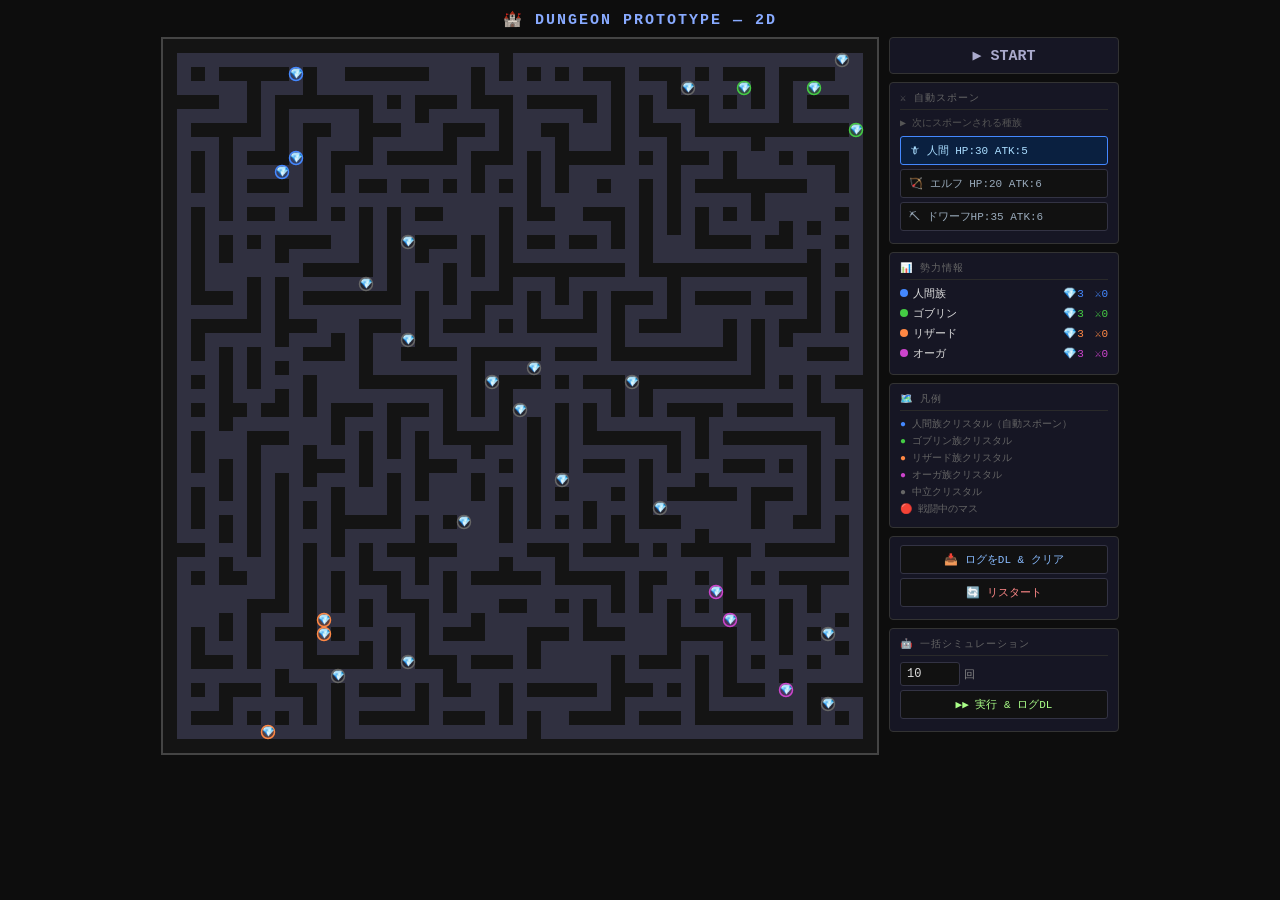
<file: prototype.html>
<!DOCTYPE html>
<html lang="ja">
<head>
<meta charset="UTF-8">
<meta name="viewport" content="width=device-width, initial-scale=1">
<title>Dungeon Prototype</title>
<style>
* { margin: 0; padding: 0; box-sizing: border-box; }
body {
  background: #0d0d0d;
  color: #ddd;
  font-family: 'Courier New', monospace;
  display: flex;
  flex-direction: column;
  align-items: center;
  padding: 10px;
}
h1 {
  font-size: 15px;
  color: #88aaff;
  margin-bottom: 8px;
  letter-spacing: 2px;
}
#game { display: flex; gap: 10px; align-items: flex-start; }
canvas {
  border: 2px solid #444;
  cursor: crosshair;
  display: block;
}
#sidebar {
  width: 230px;
  display: flex;
  flex-direction: column;
  gap: 8px;
  flex-shrink: 0;
}
.panel {
  background: #161624;
  border: 1px solid #333;
  border-radius: 4px;
  padding: 8px 10px;
}
.panel-title {
  font-size: 10px;
  color: #666;
  text-transform: uppercase;
  letter-spacing: 1px;
  margin-bottom: 6px;
  border-bottom: 1px solid #2a2a2a;
  padding-bottom: 4px;
}
.spawn-btn {
  display: block;
  width: 100%;
  margin-bottom: 4px;
  padding: 6px 8px;
  background: #111;
  border: 1px solid #334;
  color: #99aabb;
  cursor: pointer;
  border-radius: 3px;
  font-size: 11px;
  text-align: left;
  font-family: 'Courier New', monospace;
}
.spawn-btn:hover { background: #1a2a40; border-color: #4488ff; }
.spawn-btn.active { background: #0a2040; border-color: #4488ff; color: #aaddff; }
.faction-row {
  display: flex;
  justify-content: space-between;
  align-items: center;
  font-size: 11px;
  margin-bottom: 5px;
}
.dot {
  display: inline-block;
  width: 8px; height: 8px;
  border-radius: 50%;
  margin-right: 5px;
  flex-shrink: 0;
}
#time-display {
  text-align: center;
  font-size: 15px;
  color: #aac;
  font-weight: bold;
  cursor: pointer;
  user-select: none;
}
#time-display:hover { color: #eef; }
#log-area {
  font-size: 10px;
  color: #666;
  max-height: 140px;
  overflow-y: auto;
  line-height: 1.6;
}
#log-area p { border-bottom: 1px solid #1a1a1a; padding-bottom: 2px; margin-bottom: 2px; }
.hint { font-size: 10px; color: #555; margin-bottom: 5px; line-height: 1.5; }
.legend-row {
  display: flex; align-items: center;
  gap: 6px; font-size: 10px; color: #666; margin-bottom: 3px;
}
.sim-input {
  width: 60px;
  padding: 4px 6px;
  background: #111;
  border: 1px solid #334;
  color: #ddd;
  font-family: 'Courier New', monospace;
  font-size: 12px;
  border-radius: 3px;
}
</style>
</head>
<body>
<h1>🏰 DUNGEON PROTOTYPE — 2D</h1>
<div id="game">
  <canvas id="canvas"></canvas>
  <div id="sidebar">

    <div class="panel">
      <div id="time-display" onclick="handleTimeClick()">▶ START</div>
    </div>

    <div class="panel">
      <div class="panel-title">⚔️ 自動スポーン</div>
      <div class="hint">▶ 次にスポーンされる種族</div>
      <button class="spawn-btn active" id="btn-human" onclick="selectType('human')">🗡 人間   HP:30 ATK:5</button>
      <button class="spawn-btn"        id="btn-elf"   onclick="selectType('elf')"  >🏹 エルフ HP:20 ATK:6</button>
      <button class="spawn-btn"        id="btn-dwarf" onclick="selectType('dwarf')">⛏ ドワーフHP:35 ATK:6</button>
    </div>

    <div class="panel">
      <div class="panel-title">📊 勢力情報</div>
      <div id="faction-display"></div>
    </div>

    <div class="panel">
      <div class="panel-title">🗺️ 凡例</div>
      <div class="legend-row"><span style="color:#4488ff">●</span> 人間族クリスタル（自動スポーン）</div>
      <div class="legend-row"><span style="color:#44cc44">●</span> ゴブリン族クリスタル</div>
      <div class="legend-row"><span style="color:#ff8844">●</span> リザード族クリスタル</div>
      <div class="legend-row"><span style="color:#cc44cc">●</span> オーガ族クリスタル</div>
      <div class="legend-row"><span style="color:#666">●</span> 中立クリスタル</div>
      <div class="legend-row">🔴 戦闘中のマス</div>
    </div>

    <div class="panel">
      <button class="spawn-btn" onclick="downloadAndClearLog()" style="text-align:center;color:#8bf;">📥 ログをDL &amp; クリア</button>
      <button class="spawn-btn" onclick="restartGame()" style="text-align:center;color:#f88;margin-top:4px;">🔄 リスタート</button>
    </div>

    <div class="panel" id="sim-panel">
      <div class="panel-title">🤖 一括シミュレーション</div>
      <div style="display:flex;gap:4px;margin-bottom:4px;align-items:center;">
        <input id="sim-count" type="number" value="10" min="1" max="1000" class="sim-input">
        <span style="font-size:11px;color:#888">回</span>
      </div>
      <button class="spawn-btn" onclick="runBulkSimulation()" style="text-align:center;color:#af8;">▶▶ 実行 &amp; ログDL</button>
      <div id="sim-progress" style="font-size:10px;color:#666;margin-top:4px;"></div>
    </div>

  </div>
</div>

<script>
// ━━━━━━━━━━━━━━━━━━━━━━━━━━━━━━━━━━
// CONSTANTS
// ━━━━━━━━━━━━━━━━━━━━━━━━━━━━━━━━━━
const GRID         = 51;
const CELL         = 14;
const CANVAS_SIZE  = GRID * CELL;   // 714px (1.2x)

const PATH_REFRESH   = 3.0;  // seconds between path recalculation
const LOOP_COUNT     = 200;  // extra passages added to maze
const SPD_COMMON     = 1.0;  // 全種族共通移動速度（マス/秒）

// AI種族別スポーン間隔（秒）
const AI_SPAWN = { goblin: 11, lizard: 13, ogre: 18 };

// 人間側クリスタル1つあたりのスポーンクールダウン（秒）
const HUMAN_SPAWN_COOLDOWN = 10;

// 勢力ユニット上限 = 所有クリスタル数 × この係数
const UNIT_CAP_PER_CRYSTAL = 5;

const FACTIONS = {
  human:   { name: '人間族',    color: '#4488ff', zone: [0, 12, 0,  12] },
  goblin:  { name: 'ゴブリン',  color: '#44cc44', zone: [0, 12, 38, 50] },
  lizard:  { name: 'リザード',  color: '#ff8844', zone: [38, 50, 0, 12] },
  ogre:    { name: 'オーガ',    color: '#cc44cc', zone: [38, 50, 38, 50] },
  neutral: { name: '中立',      color: '#666666', zone: null },
};

const UNIT_DEFS = {
  human:  { emoji: '🗡', hp: 33, atk: 5,  spd: SPD_COMMON, faction: 'human'  },
  elf:    { emoji: '🏹', hp: 28, atk: 6,  spd: SPD_COMMON, faction: 'human'  },
  dwarf:  { emoji: '⛏',  hp: 38, atk: 4,  spd: SPD_COMMON, faction: 'human'  },
  goblin: { emoji: '👽', hp: 28, atk: 6,  spd: SPD_COMMON, faction: 'goblin' },
  lizard: { emoji: '🦖', hp: 28, atk: 7,  spd: SPD_COMMON, faction: 'lizard' },
  ogre:   { emoji: '👹', hp: 52, atk: 6,  spd: SPD_COMMON, faction: 'ogre'   },
};

const AI_UNIT = { goblin: 'goblin', lizard: 'lizard', ogre: 'ogre' };

// 不利な組み合わせのみ記載（ATK × 0.7）。記載のないペアはすべて × 1.0
// 出典: GAME_DESIGN.md「6種族の相性システム」
const AFFINITY_DEBUFF = new Set([
  'human-goblin',   // 三すくみ：ゴブリン > ヒューマン
  'elf-lizard',     // 鱗が矢を弾く
  'dwarf-ogre',     // 怪力が鎧ごと吹き飛ばす
  'goblin-ogre',    // 三すくみ：オーガ > ゴブリン
  'lizard-goblin',  // 三すくみ：ゴブリン > リザード
  'ogre-lizard',    // 三すくみ：リザード > オーガ
]);

function getAffinityMult(attackerType, defenderType) {
  return AFFINITY_DEBUFF.has(`${attackerType}-${defenderType}`) ? 0.7 : 1.0;
}

// ━━━━━━━━━━━━━━━━━━━━━━━━━━━━━━━━━━
// STATE
// ━━━━━━━━━━━━━━━━━━━━━━━━━━━━━━━━━━
let grid         = [];
let crystals     = [];
let units        = [];
let selectedType = 'human';
let gameTime     = 0;
let lastTime     = 0;
let mazeImg      = null;
let rafId        = null;
let gameStarted  = false;
let isSimulating = false;
let gameLog             = null;
let humanAutoSpawnIndex = 0;  // 0=human 1=elf 2=dwarf のローテーション

const LOG_STORAGE_KEY   = 'dungeon_prototype_log';
const HUMAN_AUTO_TYPES  = ['human', 'elf', 'dwarf'];

const canvas = document.getElementById('canvas');
const ctx    = canvas.getContext('2d');
canvas.width  = CANVAS_SIZE;
canvas.height = CANVAS_SIZE;

// ━━━━━━━━━━━━━━━━━━━━━━━━━━━━━━━━━━
// MAZE GENERATION (iterative DFS)
// ━━━━━━━━━━━━━━━━━━━━━━━━━━━━━━━━━━
function generateMaze(size) {
  const g = Array.from({ length: size }, () => new Uint8Array(size).fill(1));
  g[1][1] = 0;
  const stack = [[1, 1]];

  while (stack.length) {
    const [r, c] = stack[stack.length - 1];
    const dirs = [[-2,0],[2,0],[0,-2],[0,2]];
    for (let i = 3; i > 0; i--) {
      const j = Math.floor(Math.random() * (i + 1));
      [dirs[i], dirs[j]] = [dirs[j], dirs[i]];
    }
    let moved = false;
    for (const [dr, dc] of dirs) {
      const nr = r + dr, nc = c + dc;
      if (nr > 0 && nr < size - 1 && nc > 0 && nc < size - 1 && g[nr][nc] === 1) {
        g[r + dr / 2][c + dc / 2] = 0;
        g[nr][nc] = 0;
        stack.push([nr, nc]);
        moved = true;
        break;
      }
    }
    if (!moved) stack.pop();
  }

  // Add loops for non-linear paths
  let added = 0;
  for (let attempt = 0; added < LOOP_COUNT && attempt < 2000; attempt++) {
    const r = 1 + Math.floor(Math.random() * (size - 2));
    const c = 1 + Math.floor(Math.random() * (size - 2));
    if (g[r][c] !== 1) continue;
    const vert  = r > 0 && r < size - 1 && g[r-1][c] === 0 && g[r+1][c] === 0;
    const horiz = c > 0 && c < size - 1 && g[r][c-1] === 0 && g[r][c+1] === 0;
    if (vert || horiz) { g[r][c] = 0; added++; }
  }

  // Reduce dead ends: detect cells with only 1 open neighbor and break one adjacent wall (3 passes)
  const DIRS4 = [[-1,0],[1,0],[0,-1],[0,1]];
  for (let pass = 0; pass < 3; pass++) {
    for (let r = 1; r < size - 1; r++) {
      for (let c = 1; c < size - 1; c++) {
        if (g[r][c] !== 0) continue;
        const openDirs = DIRS4.filter(([dr,dc]) => g[r+dr][c+dc] === 0);
        if (openDirs.length !== 1) continue; // dead end = 通路が1方向のみ
        // 壁方向のうち境界内のものをランダムに1つ開ける
        const wallDirs = DIRS4.filter(([dr,dc]) => {
          const nr = r+dr, nc = c+dc;
          return nr > 0 && nr < size-1 && nc > 0 && nc < size-1 && g[nr][nc] === 1;
        });
        if (wallDirs.length === 0) continue;
        const [dr,dc] = wallDirs[Math.floor(Math.random() * wallDirs.length)];
        g[r+dr][c+dc] = 0;
      }
    }
  }

  return g;
}

// ━━━━━━━━━━━━━━━━━━━━━━━━━━━━━━━━━━
// BFS PATHFINDING
// ━━━━━━━━━━━━━━━━━━━━━━━━━━━━━━━━━━
function bfs(sr, sc, gr, gc) {
  if (!grid[gr] || grid[gr][gc] !== 0) return null;
  if (sr === gr && sc === gc) return [[sr, sc]];

  const key = (r, c) => r * GRID + c;
  const prev = new Map([[key(sr, sc), -1]]);
  const q = [[sr, sc]];

  outer:
  for (let i = 0; i < q.length; i++) {
    const [r, c] = q[i];
    for (const [dr, dc] of [[-1,0],[1,0],[0,-1],[0,1]]) {
      const nr = r + dr, nc = c + dc;
      if (nr < 0 || nr >= GRID || nc < 0 || nc >= GRID || grid[nr][nc] !== 0) continue;
      const k = key(nr, nc);
      if (prev.has(k)) continue;
      prev.set(k, key(r, c));
      if (nr === gr && nc === gc) break outer;
      q.push([nr, nc]);
    }
  }

  const gk = key(gr, gc);
  if (!prev.has(gk)) return null;

  const path = [];
  let k = gk;
  while (k !== -1) {
    path.unshift([Math.floor(k / GRID), k % GRID]);
    k = prev.get(k);
  }
  return path;
}

// ━━━━━━━━━━━━━━━━━━━━━━━━━━━━━━━━━━
// CRYSTALS
// ━━━━━━━━━━━━━━━━━━━━━━━━━━━━━━━━━━
function openCells(r1, r2, c1, c2) {
  const out = [];
  for (let r = r1; r <= r2; r++)
    for (let c = c1; c <= c2; c++)
      if (grid[r]?.[c] === 0) out.push([r, c]);
  return out;
}

function shuffle(arr) {
  for (let i = arr.length - 1; i > 0; i--) {
    const j = Math.floor(Math.random() * (i + 1));
    [arr[i], arr[j]] = [arr[j], arr[i]];
  }
  return arr;
}

function initCrystals() {
  crystals = [];
  const E = GRID - 2;  // 49
  const Z = 11;        // corner zone size

  // 配置済みセルの重複防止
  const usedCells = new Set();
  function pickCells(r1, r2, c1, c2, n) {
    const candidates = shuffle(openCells(r1, r2, c1, c2))
      .filter(([r, c]) => !usedCells.has(`${r},${c}`));
    const picked = candidates.slice(0, n);
    picked.forEach(([r, c]) => usedCells.add(`${r},${c}`));
    return picked;
  }

  // 3 pre-claimed crystals per faction corner
  const cornerZones = [
    { owner: 'human',  r1: 1,   r2: Z,   c1: 1,   c2: Z   },
    { owner: 'goblin', r1: 1,   r2: Z,   c1: E-Z, c2: E   },
    { owner: 'lizard', r1: E-Z, r2: E,   c1: 1,   c2: Z   },
    { owner: 'ogre',   r1: E-Z, r2: E,   c1: E-Z, c2: E   },
  ];

  for (const z of cornerZones) {
    const cells = pickCells(z.r1, z.r2, z.c1, z.c2, 3);
    const interval = z.owner === 'human' ? HUMAN_SPAWN_COOLDOWN : AI_SPAWN[z.owner];
    for (const [r, c] of cells) {
      crystals.push({
        r, c,
        owner: z.owner,
        spawnTimer:    Math.random() * interval,  // 全種族共通：0〜CDのランダム待機
        lastSpawnTime: -HUMAN_SPAWN_COOLDOWN,     // クリック操作用（人間のみ使用）
      });
    }
  }

  // 各拠点近傍に2個ずつ中立クリスタルを配置（初動格差の抑制）
  const nearFactionZones = [
    { r1: 1,      r2: Z+6,  c1: Z+1,   c2: Z+6  }, // 人間拠点近傍
    { r1: 1,      r2: Z+6,  c1: E-Z-6, c2: E-1  }, // ゴブリン拠点近傍
    { r1: E-Z-6,  r2: E-1,  c1: Z+1,   c2: Z+6  }, // リザード拠点近傍
    { r1: E-Z-6,  r2: E-1,  c1: E-Z-6, c2: E-1  }, // オーガ拠点近傍
  ];
  for (const z of nearFactionZones) {
    const cells = pickCells(z.r1, z.r2, z.c1, z.c2, 2);
    for (const [r, c] of cells) {
      crystals.push({ r, c, owner: 'neutral', spawnTimer: 0, lastSpawnTime: -HUMAN_SPAWN_COOLDOWN });
    }
  }

  // 中央に8個の中立クリスタル
  const midCells = pickCells(Z + 2, E - Z - 2, Z + 2, E - Z - 2, 8);
  for (const [r, c] of midCells) {
    crystals.push({ r, c, owner: 'neutral', spawnTimer: 0, lastSpawnTime: -HUMAN_SPAWN_COOLDOWN });
  }
}

function updateCrystals(dt) {
  for (const cr of crystals) {
    if (cr.owner === 'neutral') continue;
    cr.spawnTimer += dt;
    const spawnInterval = cr.owner === 'human' ? HUMAN_SPAWN_COOLDOWN : AI_SPAWN[cr.owner];
    if (cr.spawnTimer >= spawnInterval) {
      cr.spawnTimer -= spawnInterval;
      trySpawnFromCrystal(cr);
    }
  }
}

function trySpawnFromCrystal(cr) {
  // ユニット種の決定（人間族は3種ローテーション、他種族は固定）
  let type;
  if (cr.owner === 'human') {
    type = HUMAN_AUTO_TYPES[humanAutoSpawnIndex % HUMAN_AUTO_TYPES.length];
  } else {
    type = AI_UNIT[cr.owner];
  }
  if (!type) return;

  // 勢力ユニット上限チェック（クリスタル1つごとに判定・全種族共通）
  const cap     = crystals.filter(c => c.owner === cr.owner).length * UNIT_CAP_PER_CRYSTAL;
  const current = units.filter(u => u.faction === cr.owner).length;
  if (current >= cap) return;

  units.push(makeUnit(type, cr.r, cr.c));
  recordSpawn(type);

  if (cr.owner === 'human') {
    humanAutoSpawnIndex++;
    updateSpawnIndicator();
  }
}

// ━━━━━━━━━━━━━━━━━━━━━━━━━━━━━━━━━━
// UNITS
// ━━━━━━━━━━━━━━━━━━━━━━━━━━━━━━━━━━
function makeUnit(type, r, c) {
  const d = UNIT_DEFS[type];
  const faction = d.faction;
  // 全勢力共通：スポーン時にランダムなターゲットを割り当て
  const candidates = crystals.filter(cr => cr.owner !== faction);
  const targetCrystal = candidates.length > 0
    ? candidates[Math.floor(Math.random() * candidates.length)]
    : null;
  return {
    type, r, c,
    emoji:         d.emoji,
    faction,
    hp:            d.hp,
    maxHp:         d.hp,
    atk:           d.atk,
    spd:           d.spd,
    path:          null,
    pathTimer:     Math.random() * 2,  // stagger initial BFS calls
    moveTimer:     0,
    inCombat:      false,
    targetCrystal, // 現在の目標クリスタル（全勢力共通）
    retreating:    false,  // 回復のため自軍クリスタルへ退却中
    healing:       false,  // クリスタルで回復待機中
    retreatTarget: null,   // 退却先クリスタル
    spawnTime:     gameTime,
    lastAttacker:  null,
  };
}

function nearestFriendlyCrystal(unit) {
  let best = null, bestDist = Infinity;
  for (const cr of crystals) {
    if (cr.owner !== unit.faction) continue;
    const d = Math.abs(cr.r - unit.r) + Math.abs(cr.c - unit.c);
    if (d < bestDist) { bestDist = d; best = cr; }
  }
  return best;
}

function bestTarget(unit) {
  let best = null, bestDist = Infinity;
  for (const cr of crystals) {
    if (cr.owner === unit.faction) continue;
    const d = Math.abs(cr.r - unit.r) + Math.abs(cr.c - unit.c);
    if (d < bestDist) { bestDist = d; best = cr; }
  }
  return best;
}

// 自勢力以外のクリスタルを距離反比例の重みでランダムに1つ返す（近いほど選ばれやすい）
function randomTarget(unit) {
  const candidates = crystals.filter(cr => cr.owner !== unit.faction);
  if (candidates.length === 0) return null;
  const weights = candidates.map(cr => {
    const d = Math.abs(cr.r - unit.r) + Math.abs(cr.c - unit.c);
    return 1 / (d + 1);
  });
  const total = weights.reduce((a, b) => a + b, 0);
  let rand = Math.random() * total;
  for (let i = 0; i < candidates.length; i++) {
    rand -= weights[i];
    if (rand <= 0) return candidates[i];
  }
  return candidates[candidates.length - 1];
}

// 再評価タイマーの初期値（10〜20秒のランダム）
function newRetargetInterval() {
  return 10 + Math.random() * 10;
}

function updateUnits(dt) {
  // Build cell→units lookup for fast combat checks
  const cellMap = new Map();
  for (const u of units) {
    const k = u.r * GRID + u.c;
    if (!cellMap.has(k)) cellMap.set(k, []);
    cellMap.get(k).push(u);
  }

  for (const u of units) {
    if (u.hp <= 0) continue;

    // ── Combat: attack enemies on same cell ──
    const cellGroup = cellMap.get(u.r * GRID + u.c) || [];
    const enemies = cellGroup.filter(e => e.faction !== u.faction && e.hp > 0);
    if (enemies.length > 0) {
      u.inCombat = true;
      u.healing = false; // 戦闘で回復を中断
      const target = enemies[Math.floor(Math.random() * enemies.length)];
      target.hp -= u.atk * getAffinityMult(u.type, target.type) * dt;
      target.lastAttacker = u.type;
      continue;
    }
    u.inCombat = false;

    // ── Healing at friendly crystal ──
    if (u.healing) {
      if (!u.retreatTarget || u.retreatTarget.owner !== u.faction) {
        // 回復先が奪われた → 次の自軍クリスタルへ
        const next = nearestFriendlyCrystal(u);
        if (next) {
          u.retreatTarget = next;
          u.retreating = true;
          u.healing = false;
          u.path = null;
          u.pathTimer = 0;
        } else {
          // 自軍クリスタルなし → 通常行動に戻る
          u.healing = false;
          u.retreatTarget = null;
        }
      } else {
        // MaxHP / 8 per second で回復
        u.hp = Math.min(u.maxHp, u.hp + (u.maxHp / 8) * dt);
        if (u.hp >= u.maxHp) {
          u.healing = false;
          u.retreatTarget = null;
          u.path = null;
          u.pathTimer = 0;
          if (gameLog) gameLog.unitStats[u.type].healedSuccessfully++;
        }
      }
      continue; // 回復中は移動しない
    }

    // ── Retreat detection: HP が 1/3 以下なら最寄り自軍クリスタルへ退却 ──
    if (!u.retreating && u.hp <= u.maxHp / 3) {
      const cr = nearestFriendlyCrystal(u);
      if (cr) {
        u.retreatTarget = cr;
        u.retreating = true;
        u.path = null;
        u.pathTimer = 0;
        if (gameLog) gameLog.unitStats[u.type].retreats++;
      }
    }

    // ── Retreat: 到着確認 / 退却先消失チェック ──
    if (u.retreating) {
      if (!u.retreatTarget || u.retreatTarget.owner !== u.faction) {
        // 退却先が奪われた → 次の自軍クリスタルへ切り替え
        const next = nearestFriendlyCrystal(u);
        if (next) {
          u.retreatTarget = next;
          u.path = null;
          u.pathTimer = 0;
        } else {
          // 自軍クリスタルなし → 通常行動（敵クリスタルを目標）
          u.retreating = false;
          u.retreatTarget = null;
        }
      } else if (u.r === u.retreatTarget.r && u.c === u.retreatTarget.c) {
        // 到着 → 回復開始
        u.retreating = false;
        u.healing = true;
        u.path = null;
      }
    }

    // ── Crystal claim (退却・回復中はスキップ) ──
    if (!u.retreating && !u.healing) {
      const cr = crystals.find(x => x.r === u.r && x.c === u.c && x.owner !== u.faction);
      if (cr) {
        cr.owner = u.faction;
        cr.spawnTimer = 0;
        u.path = null;
        u.pathTimer = 0;
        u.targetCrystal = randomTarget(u);
      }
    }

    // ── ターゲット検証（目標が自陣になったら再ターゲット・全勢力共通） ──
    if (!u.retreating && u.targetCrystal && u.targetCrystal.owner === u.faction) {
      u.targetCrystal = randomTarget(u);
      u.path = null;
      u.pathTimer = 0;
    }

    // ── Pathfinding refresh ──
    u.pathTimer -= dt;
    if (u.pathTimer <= 0) {
      u.pathTimer = PATH_REFRESH;
      const navTarget = u.retreating
        ? u.retreatTarget
        : (u.targetCrystal ? u.targetCrystal : bestTarget(u));
      u.path = navTarget ? bfs(u.r, u.c, navTarget.r, navTarget.c) : null;
    }

    // ── Movement ──
    u.moveTimer -= dt;
    if (u.moveTimer <= 0) {
      u.moveTimer = 1 / u.spd;
      if (u.path && u.path.length > 1) {
        u.path.shift();
        u.r = u.path[0][0];
        u.c = u.path[0][1];
      } else {
        u.path = null;
        u.pathTimer = 0;
      }
    }
  }

  // Record deaths then remove dead units
  for (const u of units) { if (u.hp <= 0) recordDeath(u); }
  units = units.filter(u => u.hp > 0);
}

function updateSpawnIndicator() {
  if (isSimulating) return;
  const next = HUMAN_AUTO_TYPES[humanAutoSpawnIndex % HUMAN_AUTO_TYPES.length];
  document.querySelectorAll('.spawn-btn[id^="btn-"]').forEach(b => b.classList.remove('active'));
  document.getElementById('btn-' + next)?.classList.add('active');
}

// ━━━━━━━━━━━━━━━━━━━━━━━━━━━━━━━━━━
// PLAYER INPUT
// ━━━━━━━━━━━━━━━━━━━━━━━━━━━━━━━━━━
function selectType(type) {
  selectedType = type;
  document.querySelectorAll('.spawn-btn[id^="btn-"]').forEach(b => b.classList.remove('active'));
  document.getElementById('btn-' + type)?.classList.add('active');
}

canvas.addEventListener('click', e => {
  const rect = canvas.getBoundingClientRect();
  const scaleX = canvas.width  / rect.width;
  const scaleY = canvas.height / rect.height;
  const px = (e.clientX - rect.left) * scaleX;
  const py = (e.clientY - rect.top)  * scaleY;
  const cc = Math.floor(px / CELL);
  const cr = Math.floor(py / CELL);

  const crystal = crystals.find(x => x.r === cr && x.c === cc && x.owner === 'human');
  if (!crystal) return;

  // クールダウンチェック（クリスタル1つにつき5秒に1体）
  if (gameTime - crystal.lastSpawnTime < HUMAN_SPAWN_COOLDOWN) return;
  crystal.lastSpawnTime = gameTime;

  units.push(makeUnit(selectedType, cr, cc));
  recordSpawn(selectedType);
});

// ━━━━━━━━━━━━━━━━━━━━━━━━━━━━━━━━━━
// RENDERING
// ━━━━━━━━━━━━━━━━━━━━━━━━━━━━━━━━━━
function buildMazeImage() {
  const oc = document.createElement('canvas');
  oc.width = CANVAS_SIZE;
  oc.height = CANVAS_SIZE;
  const mc = oc.getContext('2d');

  // Faction zone tint (subtle background color per corner)
  for (const [, fdata] of Object.entries(FACTIONS)) {
    if (!fdata.zone) continue;
    const [r1, r2, c1, c2] = fdata.zone;
    mc.fillStyle = fdata.color + '14';
    mc.fillRect(c1 * CELL, r1 * CELL, (c2 - c1 + 1) * CELL, (r2 - r1 + 1) * CELL);
  }

  // Draw cells
  for (let r = 0; r < GRID; r++) {
    for (let c = 0; c < GRID; c++) {
      mc.fillStyle = grid[r][c] === 1 ? '#141414' : '#303040';
      mc.fillRect(c * CELL, r * CELL, CELL, CELL);
    }
  }

  mazeImg = oc;
}

function render() {
  ctx.drawImage(mazeImg, 0, 0);

  ctx.textAlign    = 'center';
  ctx.textBaseline = 'middle';

  // ── Draw crystals ──
  for (const cr of crystals) {
    const x = cr.c * CELL + CELL / 2;
    const y = cr.r * CELL + CELL / 2;
    const color = FACTIONS[cr.owner].color;

    ctx.beginPath();
    ctx.arc(x, y, CELL / 2 - 0.5, 0, Math.PI * 2);
    ctx.fillStyle   = cr.owner === 'neutral' ? '#252530' : color + '33';
    ctx.fill();
    ctx.strokeStyle = color;
    ctx.lineWidth   = 1.5;
    ctx.stroke();

    ctx.font      = '10px sans-serif';
    ctx.fillStyle = cr.owner === 'neutral' ? '#555' : '#ddd';
    ctx.fillText('💎', x, y);

    // 人間クリスタルのスポーンクールダウン表示（spawnTimerベース・全種族共通の仕組みを反映）
    if (cr.owner === 'human' && gameStarted) {
      const ratio = cr.spawnTimer / HUMAN_SPAWN_COOLDOWN;
      if (ratio < 1) {
        ctx.beginPath();
        ctx.arc(x, y, CELL / 2 - 0.5, 0, Math.PI * 2);
        ctx.fillStyle = 'rgba(0,0,0,0.45)';
        ctx.fill();
        ctx.beginPath();
        ctx.moveTo(x, y);
        ctx.arc(x, y, CELL / 2 - 0.5, -Math.PI / 2, -Math.PI / 2 + Math.PI * 2 * ratio);
        ctx.closePath();
        ctx.fillStyle = 'rgba(255,255,255,0.25)';
        ctx.fill();
      }
    }
  }

  // ── Draw units (grouped per cell) ──
  const cellMap = new Map();
  for (const u of units) {
    const k = u.r * GRID + u.c;
    if (!cellMap.has(k)) cellMap.set(k, []);
    cellMap.get(k).push(u);
  }

  for (const [k, group] of cellMap) {
    const r = Math.floor(k / GRID);
    const c = k % GRID;
    const x = c * CELL + CELL / 2;
    const y = r * CELL + CELL / 2;

    // Combat flash
    const hasCombat = group.some(u => u.inCombat);
    if (hasCombat) {
      ctx.fillStyle = 'rgba(255, 60, 0, 0.45)';
      ctx.fillRect(c * CELL, r * CELL, CELL, CELL);
    }

    const u0 = group[0];

    // HP bar (2px high, top of cell)
    const hp = u0.hp / u0.maxHp;
    ctx.fillStyle = '#111';
    ctx.fillRect(c * CELL, r * CELL, CELL, 2);
    ctx.fillStyle = hp > 0.5 ? '#4f4' : hp > 0.25 ? '#ff4' : '#f44';
    ctx.fillRect(c * CELL, r * CELL, CELL * hp, 2);

    // Emoji
    ctx.font = '11px sans-serif';
    ctx.fillText(u0.emoji, x, y + 1);

    // Count badge when multiple units
    if (group.length > 1) {
      ctx.font      = 'bold 9px monospace';
      ctx.fillStyle = '#fff';
      ctx.fillText(group.length, x + 4, y + 4);
    }
  }
}

// ━━━━━━━━━━━━━━━━━━━━━━━━━━━━━━━━━━
// SIDEBAR
// ━━━━━━━━━━━━━━━━━━━━━━━━━━━━━━━━━━
function updateSidebar() {
  const el = document.getElementById('time-display');
  if (gameStarted) {
    const mm = String(Math.floor(gameTime / 60)).padStart(2, '0');
    const ss = String(Math.floor(gameTime % 60)).padStart(2, '0');
    el.textContent = `⏱ ${mm}:${ss}`;
  } else {
    el.textContent = '▶ START';
  }

  const crystalCount = {}, unitCount = {};
  for (const f of ['human','goblin','lizard','ogre']) {
    crystalCount[f] = 0; unitCount[f] = 0;
  }
  for (const cr of crystals) if (cr.owner in crystalCount) crystalCount[cr.owner]++;
  for (const u  of units)    if (u.faction in unitCount)   unitCount[u.faction]++;

  const html = ['human','goblin','lizard','ogre'].map(f => {
    const d = FACTIONS[f];
    return `<div class="faction-row">
      <span><span class="dot" style="background:${d.color}"></span>${d.name}</span>
      <span style="color:${d.color}">💎${crystalCount[f]}　⚔️${unitCount[f]}</span>
    </div>`;
  }).join('');
  document.getElementById('faction-display').innerHTML = html;
}

// ━━━━━━━━━━━━━━━━━━━━━━━━━━━━━━━━━━
// LOG SYSTEM
// ━━━━━━━━━━━━━━━━━━━━━━━━━━━━━━━━━━
function initGameLog() {
  gameLog = {
    sessionId:      new Date().toISOString(),
    duration:       0,
    unitStats:      {},  // type → { spawned, killed, killsMade, totalLifetime, retreats, healedSuccessfully, killedWhileRetreating }
    matchups:       {},  // 'attacker_kills_defender' → N
    timeline:       [],  // 30秒ごとのスナップショット
    spawnByFaction: {},  // faction → 総スポーン数
    nextSnapshotAt: 30,
  };
  for (const type of Object.keys(UNIT_DEFS)) {
    gameLog.unitStats[type] = {
      spawned: 0, killed: 0, killsMade: 0, totalLifetime: 0,
      retreats: 0, healedSuccessfully: 0, killedWhileRetreating: 0,
    };
  }
  for (const f of ['human','goblin','lizard','ogre']) {
    gameLog.spawnByFaction[f] = 0;
  }
}

function recordSpawn(type) {
  if (!gameLog) return;
  gameLog.unitStats[type].spawned++;
  const faction = UNIT_DEFS[type].faction;
  gameLog.spawnByFaction[faction] = (gameLog.spawnByFaction[faction] || 0) + 1;
}

function recordDeath(unit) {
  if (!gameLog) return;
  const s = gameLog.unitStats[unit.type];
  if (!s) return;
  s.killed++;
  s.totalLifetime += gameTime - (unit.spawnTime ?? gameTime);
  if (unit.retreating || unit.healing) s.killedWhileRetreating++;
  if (unit.lastAttacker) {
    gameLog.unitStats[unit.lastAttacker].killsMade++;
    const key = `${unit.lastAttacker}_kills_${unit.type}`;
    gameLog.matchups[key] = (gameLog.matchups[key] || 0) + 1;
  }
}

function takeSnapshot() {
  if (!gameLog) return;
  const cc = { human: 0, goblin: 0, lizard: 0, ogre: 0, neutral: 0 };
  const uc = { human: 0, goblin: 0, lizard: 0, ogre: 0 };
  for (const cr of crystals) if (cr.owner in cc) cc[cr.owner]++;
  for (const u  of units)    if (u.faction in uc) uc[u.faction]++;
  gameLog.timeline.push({ t: Math.round(gameTime), crystals: { ...cc }, units: { ...uc } });
  gameLog.duration = gameTime;
  // 30秒ごとに localStorage に保存（ページクラッシュ対策）
  saveLogToStorage();
}

function saveLogToStorage() {
  if (!gameLog) return;
  if (isSimulating) return;
  gameLog.duration = gameTime;
  // avgLifetime を計算してから保存
  const out = JSON.parse(JSON.stringify(gameLog));
  for (const [type, s] of Object.entries(out.unitStats)) {
    s.avgLifetime = s.killed > 0 ? Math.round(s.totalLifetime / s.killed * 10) / 10 : null;
  }
  localStorage.setItem(LOG_STORAGE_KEY, JSON.stringify(out, null, 2));
}

function downloadAndClearLog() {
  saveLogToStorage();
  const data = localStorage.getItem(LOG_STORAGE_KEY);
  if (!data) { alert('ログがありません。ゲームを開始してください。'); return; }
  const ts   = new Date().toISOString().slice(0, 19).replace(/:/g, '-');
  const blob = new Blob([data], { type: 'application/json' });
  const a    = document.createElement('a');
  a.href     = URL.createObjectURL(blob);
  a.download = `dungeon_log_${ts}.json`;
  a.click();
  URL.revokeObjectURL(a.href);
  clearLogCache();
}

function clearLogCache() {
  localStorage.removeItem(LOG_STORAGE_KEY);
  gameLog = null;
}

// ━━━━━━━━━━━━━━━━━━━━━━━━━━━━━━━━━━
// START CONTROL
// ━━━━━━━━━━━━━━━━━━━━━━━━━━━━━━━━━━
function handleTimeClick() {
  if (!gameStarted) {
    gameStarted = true;
    initGameLog();
    requestAnimationFrame(ts => {
      lastTime = ts;
      rafId = requestAnimationFrame(loop);
    });
  }
}

// ━━━━━━━━━━━━━━━━━━━━━━━━━━━━━━━━━━
// GAME LOOP
// ━━━━━━━━━━━━━━━━━━━━━━━━━━━━━━━━━━
function loop(ts) {
  const dt = Math.min((ts - lastTime) / 1000, 0.1);
  lastTime = ts;
  gameTime += dt;

  // 30秒ごとにスナップショット取得
  if (gameLog && gameTime >= gameLog.nextSnapshotAt) {
    takeSnapshot();
    gameLog.nextSnapshotAt += 30;
  }

  updateUnits(dt);
  updateCrystals(dt);
  render();
  updateSidebar();

  rafId = requestAnimationFrame(loop);
}

// ━━━━━━━━━━━━━━━━━━━━━━━━━━━━━━━━━━
// HEADLESS SIMULATION
// ━━━━━━━━━━━━━━━━━━━━━━━━━━━━━━━━━━
function getWinner() {
  const factions = ['human', 'goblin', 'lizard', 'ogre'];
  const active = factions.filter(f => crystals.some(cr => cr.owner === f));
  return active.length === 1 ? active[0] : null;
}

function simulateOneGame(maxTime = 600) {
  grid = generateMaze(GRID);
  units = [];
  gameTime = 0;
  humanAutoSpawnIndex = 0;
  initCrystals();
  initGameLog();

  const dt = 1 / 60;
  while (gameTime < maxTime) {
    gameTime += dt;
    if (gameLog && gameTime >= gameLog.nextSnapshotAt) {
      takeSnapshot();
      gameLog.nextSnapshotAt += 30;
    }
    updateUnits(dt);
    updateCrystals(dt);
    if (getWinner()) break;
  }

  gameLog.duration = gameTime;
  const out = JSON.parse(JSON.stringify(gameLog));
  for (const [, s] of Object.entries(out.unitStats)) {
    s.avgLifetime = s.killed > 0 ? Math.round(s.totalLifetime / s.killed * 10) / 10 : null;
  }
  out.winner = getWinner() || 'none';
  return out;
}

async function runBulkSimulation() {
  const n = Math.max(1, parseInt(document.getElementById('sim-count').value) || 10);
  const progress = document.getElementById('sim-progress');

  if (rafId) { cancelAnimationFrame(rafId); rafId = null; }
  isSimulating = true;
  gameStarted = false;

  const results = [];
  for (let i = 0; i < n; i++) {
    results.push(simulateOneGame(600));
    progress.textContent = `実行中... ${i + 1}/${n}`;
    await new Promise(r => setTimeout(r, 0));
  }

  isSimulating = false;

  // Restore visual game state
  grid = generateMaze(GRID);
  units = [];
  gameTime = 0;
  humanAutoSpawnIndex = 0;
  gameLog = null;
  gameStarted = false;
  initCrystals();
  buildMazeImage();
  render();
  updateSidebar();

  // Download combined JSON
  const ts = new Date().toISOString().slice(0, 19).replace(/:/g, '-');
  const blob = new Blob([JSON.stringify(results, null, 2)], { type: 'application/json' });
  const a = document.createElement('a');
  a.href = URL.createObjectURL(blob);
  a.download = `dungeon_sim_${n}games_${ts}.json`;
  a.click();
  URL.revokeObjectURL(a.href);

  // Show win summary
  const wins = {};
  for (const r of results) wins[r.winner] = (wins[r.winner] || 0) + 1;
  progress.textContent = '完了！ ' + Object.entries(wins)
    .sort((a, b) => b[1] - a[1])
    .map(([f, w]) => `${f}:${w}`)
    .join('  ');
}

// ━━━━━━━━━━━━━━━━━━━━━━━━━━━━━━━━━━
// INIT / RESTART
// ━━━━━━━━━━━━━━━━━━━━━━━━━━━━━━━━━━
function restartGame() {
  if (rafId) cancelAnimationFrame(rafId);
  clearLogCache();
  selectedType        = 'human';
  gameTime            = 0;
  gameStarted         = false;
  rafId               = null;
  humanAutoSpawnIndex = 0;
  document.querySelectorAll('.spawn-btn[id^="btn-"]').forEach(b => b.classList.remove('active'));
  document.getElementById('btn-human')?.classList.add('active');

  grid     = generateMaze(GRID);
  units    = [];
  initCrystals();
  buildMazeImage();
  render();
  updateSidebar();
}

restartGame();
</script>
</body>
</html>
</file>
<file: css/style.css>
/* =====================
   Page reset / wrapper
   ===================== */
* { margin: 0; padding: 0; box-sizing: border-box; }

body {
  background: #000;
  display: flex;
  justify-content: center;
  align-items: center;
  height: 100vh;
}

#game-wrapper {
  position: relative;
  display: inline-block;
}

canvas { display: block; }

/* =====================
   Battle Panel
   ===================== */
#battle-panel[hidden] { display: none; }

#battle-panel {
  position: absolute;
  left: 0; top: 0;
  width: 740px; height: 500px;
  background: #0a0a0f;
  color: #ccc;
  font-family: monospace;
  display: flex;
  flex-direction: column;
  padding: 10px;
  box-sizing: border-box;
  border-right: 2px solid #2a2a3a;
  z-index: 10;
}

#battle-header {
  display: flex;
  justify-content: space-between;
  align-items: baseline;
  font-size: 15px;
  color: #ffcc44;
  font-weight: bold;
  padding-bottom: 6px;
  border-bottom: 1px solid #2a2a3a;
  margin-bottom: 6px;
  flex-shrink: 0;
}

.battle-counts {
  font-size: 12px;
  color: #99aacc;
  font-weight: normal;
}

#battle-main {
  display: flex;
  gap: 10px;
  flex: 0 0 220px;
  overflow: hidden;
}

.battle-side {
  flex: 1;
  display: flex;
  flex-direction: column;
  overflow: hidden;
  min-width: 0;
}

.battle-side-label {
  font-size: 11px;
  color: #889;
  padding: 0 2px 4px;
  letter-spacing: 1px;
}

#battle-enemy-list,
#battle-ally-list {
  overflow-y: hidden;
  flex: 1;
  display: flex;
  flex-direction: column;
}

/* ユニットカード */
.battle-unit {
  position: relative;
  display: flex;
  align-items: center;
  gap: 6px;
  padding: 2px 5px;
  border: 1px solid #2a2a3a;
  border-radius: 3px;
  margin-bottom: 2px;
  background: #0e0e18;
  height: 38px;
  box-sizing: border-box;
  flex-shrink: 0;
}

.unit-sprite {
  width: 32px !important;
  height: 32px !important;
}

.battle-unit.dead {
  opacity: 0.3;
  text-decoration: line-through;
}

/* 空きスロット（グレーの空白カード） */
.battle-unit.empty {
  background: #15151f;
  border: 1px dashed #3a3a52;
  pointer-events: none;
}

.battle-unit.target-btn {
  cursor: pointer;
}

.battle-unit.target-btn:hover {
  background: #1a0a0a;
  border-color: #663333;
}

.battle-unit.selected {
  border-color: #ff5555;
  background: #2a0808;
  box-shadow: 0 0 8px rgba(255, 80, 80, 0.55);
  animation: targetPulse 1.4s ease-in-out infinite;
}

/* 選択カード：右端にターゲットマーカー */
.battle-unit.selected::before {
  content: '◀';
  position: absolute;
  right: 6px;
  top: 50%;
  transform: translateY(-50%);
  color: #ff9988;
  font-size: 18px;
  text-shadow: 0 0 6px rgba(255,100,80,0.9);
  pointer-events: none;
}

@keyframes targetPulse {
  0%, 100% { box-shadow: 0 0 6px rgba(255, 80, 80, 0.45); }
  50%      { box-shadow: 0 0 12px rgba(255, 100, 80, 0.85); }
}

.battle-unit.player {
  border-color: #335599;
  background: #080818;
}

/* スプライトキャンバス */
.unit-sprite {
  flex-shrink: 0;
  image-rendering: pixelated;
}

/* ユニット情報 */
.unit-info {
  flex: 1;
  min-width: 0;
}

.unit-name {
  font-size: 14px;
  color: #ddd;
  font-weight: bold;
  white-space: nowrap;
  overflow: hidden;
  text-overflow: ellipsis;
}

.unit-stats {
  font-size: 13px;
  color: #aaa;
}

.unit-hpbar {
  height: 3px;
  background: #222;
  border-radius: 2px;
  margin-top: 3px;
}

.unit-hpbar-fill {
  height: 100%;
  border-radius: 2px;
}

/* 行動情報欄 */
#battle-action-info {
  display: flex;
  gap: 8px;
  margin: 6px 0 6px;
  padding: 6px 8px;
  background: #0d0d18;
  border: 1px solid #2a2a3a;
  border-radius: 3px;
  flex-shrink: 0;
}

#battle-action-info .ai-field {
  flex: 1;
  display: flex;
  flex-direction: column;
  gap: 2px;
  min-width: 0;
}

#battle-action-info .ai-label {
  font-size: 10px;
  color: #6677aa;
  letter-spacing: 1px;
}

#battle-action-info .ai-value {
  font-size: 13px;
  color: #ddddee;
  font-weight: bold;
  white-space: nowrap;
  overflow: hidden;
  text-overflow: ellipsis;
}

#battle-action-info .ai-value.ai-dmg {
  color: #ffcc44;
}

/* コマンドボタン */
#battle-actions {
  display: flex;
  gap: 10px;
  margin-bottom: 4px;
  flex-shrink: 0;
}

.battle-btn {
  flex: 1;
  padding: 6px 10px;
  background: #14142a;
  border: 1px solid #334;
  color: #99aacc;
  cursor: pointer;
  font-family: monospace;
  font-size: 13px;
  border-radius: 3px;
  transition: opacity 0.15s ease;
}

.battle-btn:not(.kb-selected):not(:hover) {
  opacity: 0.5;
}

.battle-btn:disabled {
  opacity: 0.35;
  cursor: not-allowed;
}

.battle-btn:hover:not(:disabled) {
  background: #22224a;
  border-color: #5577cc;
  color: #ddeeff;
}

.battle-btn.kb-selected {
  background: #22224a;
  border-color: #5577cc;
  color: #ddeeff;
  box-shadow: inset 0 0 0 1px #5577cc;
}

/* 操作ヒント */
#battle-hint {
  font-size: 10px;
  color: #667;
  text-align: center;
  padding: 2px 0 4px;
  flex-shrink: 0;
}

/* バトルログ */
#battle-log {
  flex: 1;
  min-height: 0;
  overflow-y: hidden;
  background: #060610;
  border: 1px solid #1a1a28;
  padding: 3px 8px;
  font-size: 10px;
  border-radius: 3px;
}

#battle-log p {
  padding: 2px 0;
  border-bottom: 1px dotted #141420;
  margin: 0;
  font-size: 13px;
  color: #bbb;
}

/* =====================
   Shop Modal
   ===================== */
#shop-modal[hidden] { display: none; }

#shop-modal {
  position: absolute;
  left: 0; top: 0;
  width: 740px; height: 500px;
  background: rgba(5, 5, 15, 0.88);
  display: flex;
  justify-content: center;
  align-items: center;
  z-index: 20;
}

.shop-modal-inner {
  background: #0e0e18;
  border: 2px solid #2a2a4a;
  padding: 18px;
  width: 440px;
  font-family: monospace;
  color: #ccc;
  border-radius: 4px;
}

.shop-modal-title {
  font-size: 15px;
  color: #ffcc44;
  font-weight: bold;
  padding-bottom: 8px;
  border-bottom: 1px solid #2a2a3a;
  margin-bottom: 8px;
}

.shop-modal-note {
  font-size: 11px;
  color: #888;
  margin-bottom: 10px;
}

.shop-item {
  background: #111;
  border: 1px solid #3a3a5a;
  padding: 7px 10px;
  margin-bottom: 5px;
  display: flex;
  justify-content: space-between;
  align-items: center;
  cursor: pointer;
  border-radius: 3px;
}
.shop-item:hover { background: #1a2245; border-color: #6688ff; }
.shop-item.cant-afford { opacity: 0.45; cursor: not-allowed; }
.shop-item.cant-afford:hover { background: #111; border-color: #3a3a5a; }
.shop-item.kb-selected { background: #1a2245; border-color: #6688ff; outline: 2px solid #6688ff; }
.shop-item.cant-afford.kb-selected { background: #1a1a30; border-color: #445588; outline: 2px solid #445588; }

.shop-slot {
  display: inline-block;
  background: #2a2a40;
  color: #8888cc;
  font-size: 11px;
  text-transform: uppercase;
  padding: 1px 5px;
  border-radius: 2px;
  margin-right: 4px;
}
.shop-effect { color: #88ccff; font-size: 12px; margin-top: 2px; }
.shop-price  { color: #ffcc00; font-weight: bold; font-size: 14px; white-space: nowrap; margin-left: 10px; }

.shop-close-btn {
  display: block;
  width: 100%;
  margin-top: 10px;
  padding: 7px 10px;
  background: #14142a;
  border: 1px solid #334;
  color: #99aacc;
  cursor: pointer;
  font-family: monospace;
  font-size: 13px;
  border-radius: 3px;
  text-align: center;
}
.shop-close-btn:hover {
  background: #22224a;
  border-color: #5577cc;
  color: #ddeeff;
}

/* =====================
   Result Screen
   ===================== */
/* =====================
   Respawn Overlay（死亡 → 復活待機）
   ===================== */
#respawn-overlay[hidden] { display: none; }

#respawn-overlay {
  position: absolute;
  left: 0; top: 0;
  width: 740px; height: 500px;
  background: rgba(0, 0, 0, 0.72);
  display: flex;
  justify-content: center;
  align-items: center;
  z-index: 28;
  font-family: monospace;
  pointer-events: none;
}

.respawn-inner { text-align: center; color: #ccc; }

.respawn-title {
  font-size: 32px;
  font-weight: bold;
  color: #ff5566;
  margin-bottom: 18px;
  text-shadow: 0 0 12px rgba(255, 85, 102, 0.4);
}

.respawn-countdown {
  font-size: 22px;
  color: #ddd;
  margin-bottom: 14px;
}

.respawn-countdown #respawn-counter {
  display: inline-block;
  min-width: 32px;
  font-size: 36px;
  font-weight: bold;
  color: #ffd866;
  margin-left: 4px;
}

.respawn-hint {
  font-size: 12px;
  color: #888;
}

#result-screen[hidden] { display: none; }

#result-screen {
  position: absolute;
  left: 0; top: 0;
  width: 740px; height: 500px;
  background: rgba(0, 0, 0, 0.88);
  display: flex;
  justify-content: center;
  align-items: center;
  z-index: 30;
  font-family: monospace;
}

.result-inner {
  text-align: center;
  color: #ccc;
}

.result-title {
  font-size: 36px;
  font-weight: bold;
  margin-bottom: 14px;
}
.result-win  { color: #44ff88; }
.result-lose { color: #ff5566; }

.result-detail {
  font-size: 14px;
  color: #aaa;
  margin-bottom: 24px;
}

.result-restart-btn {
  padding: 10px 30px;
  background: #14142a;
  border: 1px solid #334;
  color: #8cf;
  cursor: pointer;
  font-family: monospace;
  font-size: 14px;
  border-radius: 3px;
}
.result-restart-btn:hover {
  background: #1a2245;
  border-color: #5577cc;
  color: #ddeeff;
}

/* =====================
   全体マップ専用キャンバス
   ===================== */
#fullmap-c[hidden] { display: none; }
#fullmap-c {
  position: absolute;
  left: 0;
  top: 0;
  z-index: 50;
  display: block;
}

/* =====================
   リセット確認ダイアログ
   ===================== */
#restart-confirm[hidden] { display: none; }

#restart-confirm {
  position: absolute;
  left: 0; top: 0;
  width: 1000px; height: 700px;
  background: rgba(0, 0, 0, 0.72);
  display: flex;
  justify-content: center;
  align-items: center;
  z-index: 60;
  font-family: monospace;
}

.restart-confirm-inner {
  background: #0e0e1c;
  border: 2px solid #4455aa;
  border-radius: 5px;
  padding: 28px 40px;
  text-align: center;
  box-shadow: 0 0 24px rgba(60, 80, 200, 0.35);
}

.restart-confirm-title {
  font-size: 19px;
  font-weight: bold;
  color: #ddeeff;
  margin-bottom: 8px;
}

.restart-confirm-hint {
  font-size: 12px;
  color: #667;
  margin-bottom: 22px;
}

.restart-confirm-btns {
  display: flex;
  gap: 16px;
  justify-content: center;
}

.restart-confirm-btn {
  padding: 8px 28px;
  font-family: monospace;
  font-size: 14px;
  border-radius: 3px;
  cursor: pointer;
}

.restart-confirm-btn.yes {
  background: #1a2245;
  border: 1px solid #5577cc;
  color: #88ccff;
}
.restart-confirm-btn.yes:hover {
  background: #2a3255;
  border-color: #7799ee;
  color: #ddeeff;
}

.restart-confirm-btn.no {
  background: #14142a;
  border: 1px solid #334;
  color: #99aacc;
}
.restart-confirm-btn.no:hover {
  background: #22224a;
  border-color: #5577cc;
  color: #ddeeff;
}

/* =====================
   タイトル画面（##17 で導入）
   ===================== */
#title-screen[hidden] { display: none; }

#title-screen {
  position: absolute;
  left: 0; top: 0;
  width: 1000px; height: 700px;
  z-index: 100;
  background: #000;
  overflow: hidden;
}

#title-art {
  position: absolute;
  width: 100%; height: 100%;
  object-fit: cover;
  object-position: center;
  display: block;
}

#title-menu {
  position: absolute;
  left: 0; right: 0;
  bottom: 50px;
  text-align: center;
  font-family: monospace;
  color: #cce0ff;
  text-shadow: 0 0 8px rgba(0, 0, 0, 0.85);
  z-index: 1;
}

.title-toggle {
  display: inline-flex;
  align-items: center;
  padding: 8px 18px;
  margin-bottom: 18px;
  background: rgba(0, 0, 0, 0.55);
  border: 1px solid rgba(120, 160, 220, 0.4);
  border-radius: 4px;
  cursor: pointer;
  font-size: 13px;
  user-select: none;
  transition: background 0.15s, border-color 0.15s;
}
.title-toggle:hover {
  background: rgba(20, 30, 60, 0.75);
  border-color: rgba(150, 190, 240, 0.7);
}
.title-toggle input {
  margin-right: 8px;
  cursor: pointer;
  width: 14px;
  height: 14px;
  accent-color: #88aaee;
}

#title-start-btn {
  display: block;
  margin: 0 auto 14px;
  padding: 14px 56px;
  background: rgba(15, 25, 50, 0.85);
  border: 1.5px solid #5577cc;
  color: #ddeeff;
  font-family: serif;
  font-size: 20px;
  font-weight: bold;
  letter-spacing: 0.2em;
  cursor: pointer;
  border-radius: 3px;
  transition: background 0.15s, border-color 0.15s, box-shadow 0.15s;
}
#title-start-btn:hover:not(:disabled) {
  background: rgba(40, 70, 130, 0.92);
  border-color: #88aaee;
  color: #fff;
  box-shadow: 0 0 16px rgba(100, 140, 220, 0.55);
}
#title-start-btn:disabled {
  background: rgba(20, 20, 30, 0.7);
  border-color: rgba(100, 100, 120, 0.4);
  color: rgba(180, 180, 200, 0.55);
  cursor: progress;
  letter-spacing: 0.1em;
}

#title-prompt {
  font-size: 12px;
  color: rgba(200, 215, 240, 0.85);
  letter-spacing: 0.05em;
  animation: title-prompt-blink 1.6s ease-in-out infinite;
}
@keyframes title-prompt-blink {
  0%, 100% { opacity: 0.45; }
  50%      { opacity: 1.0;  }
}
</file>
